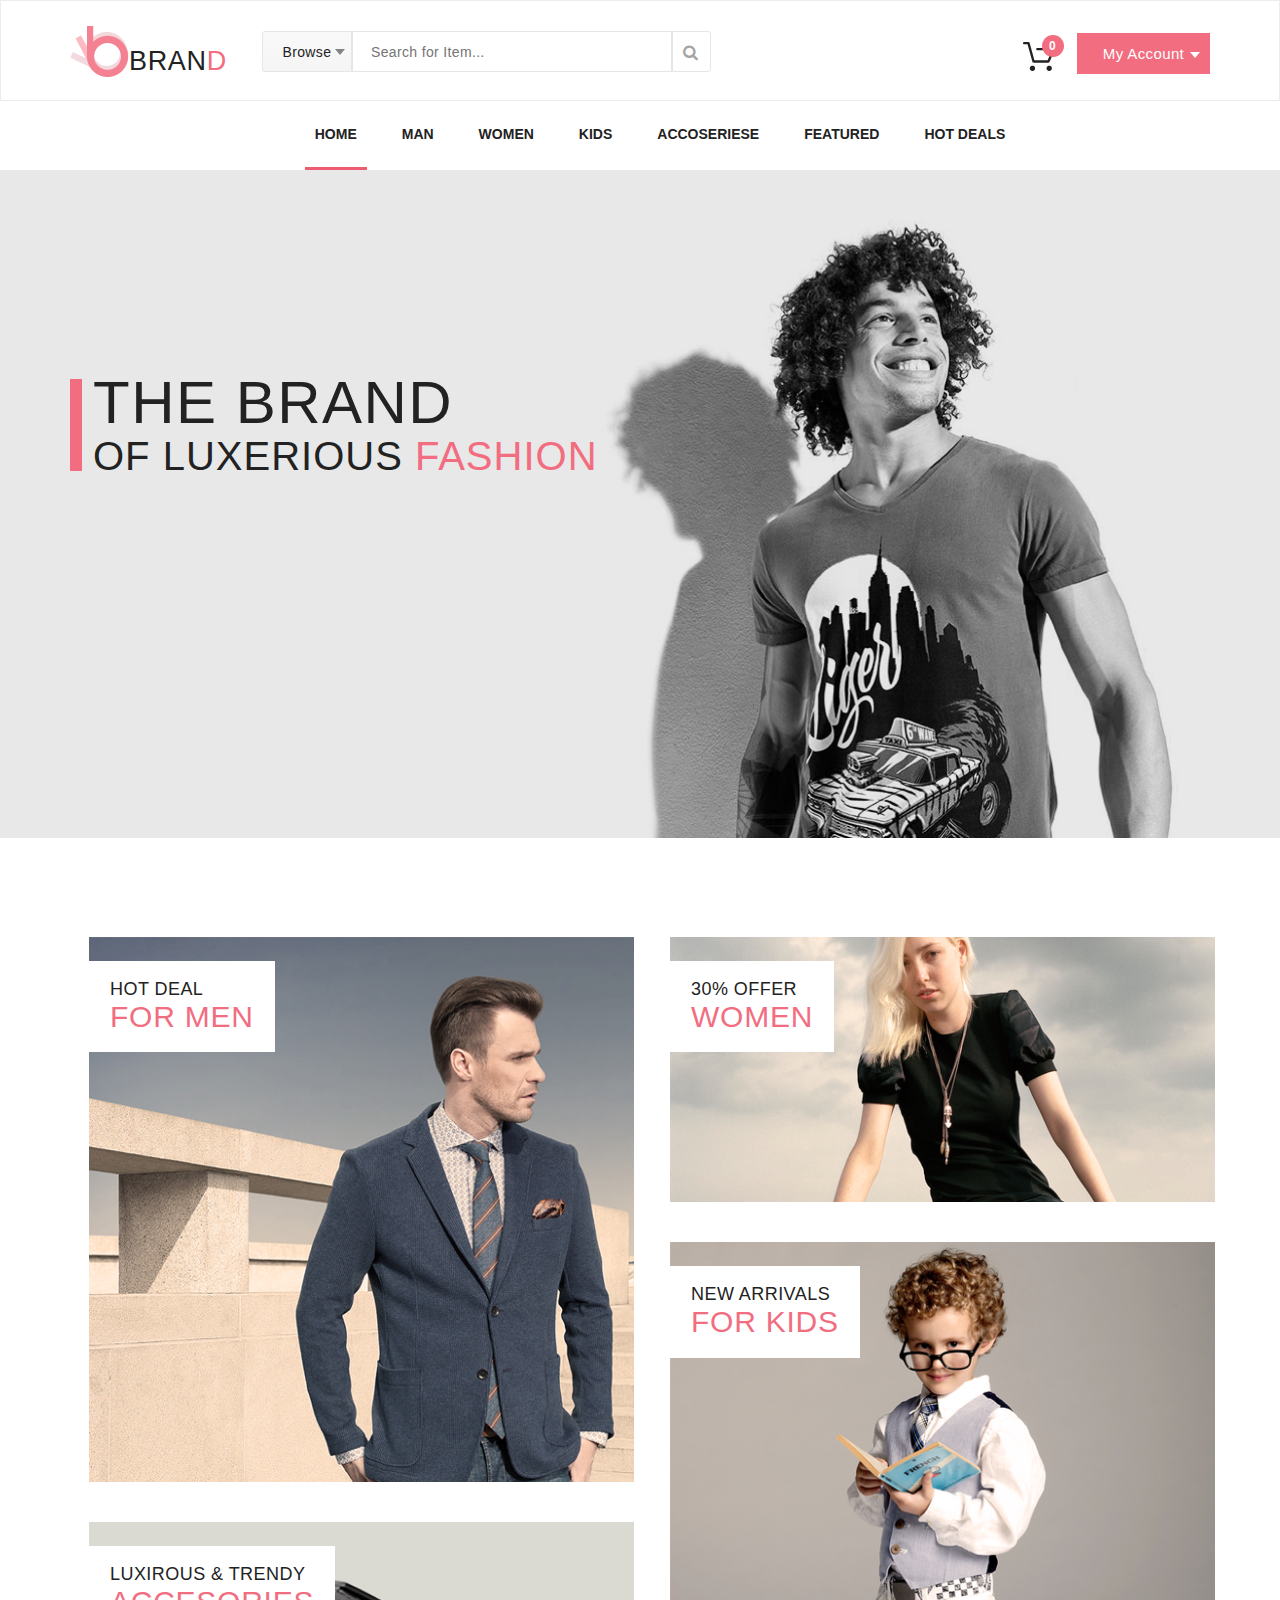
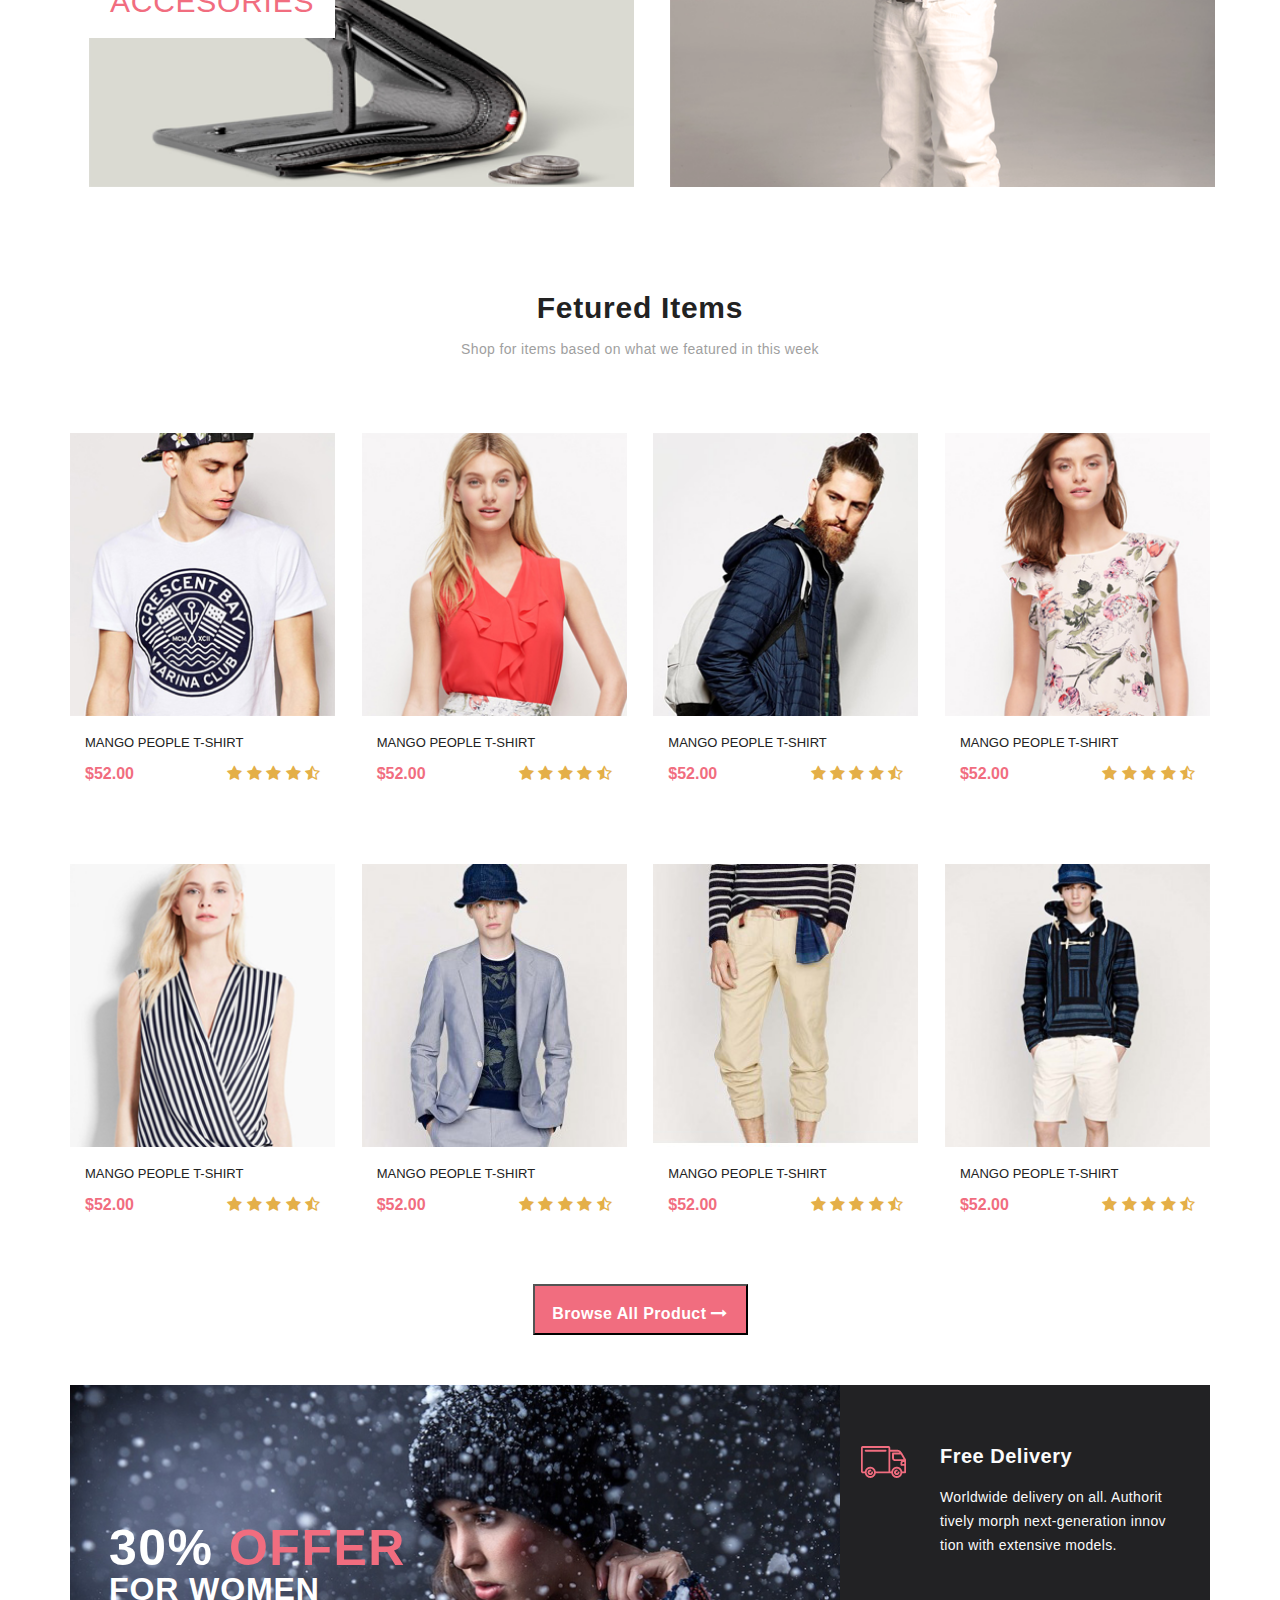
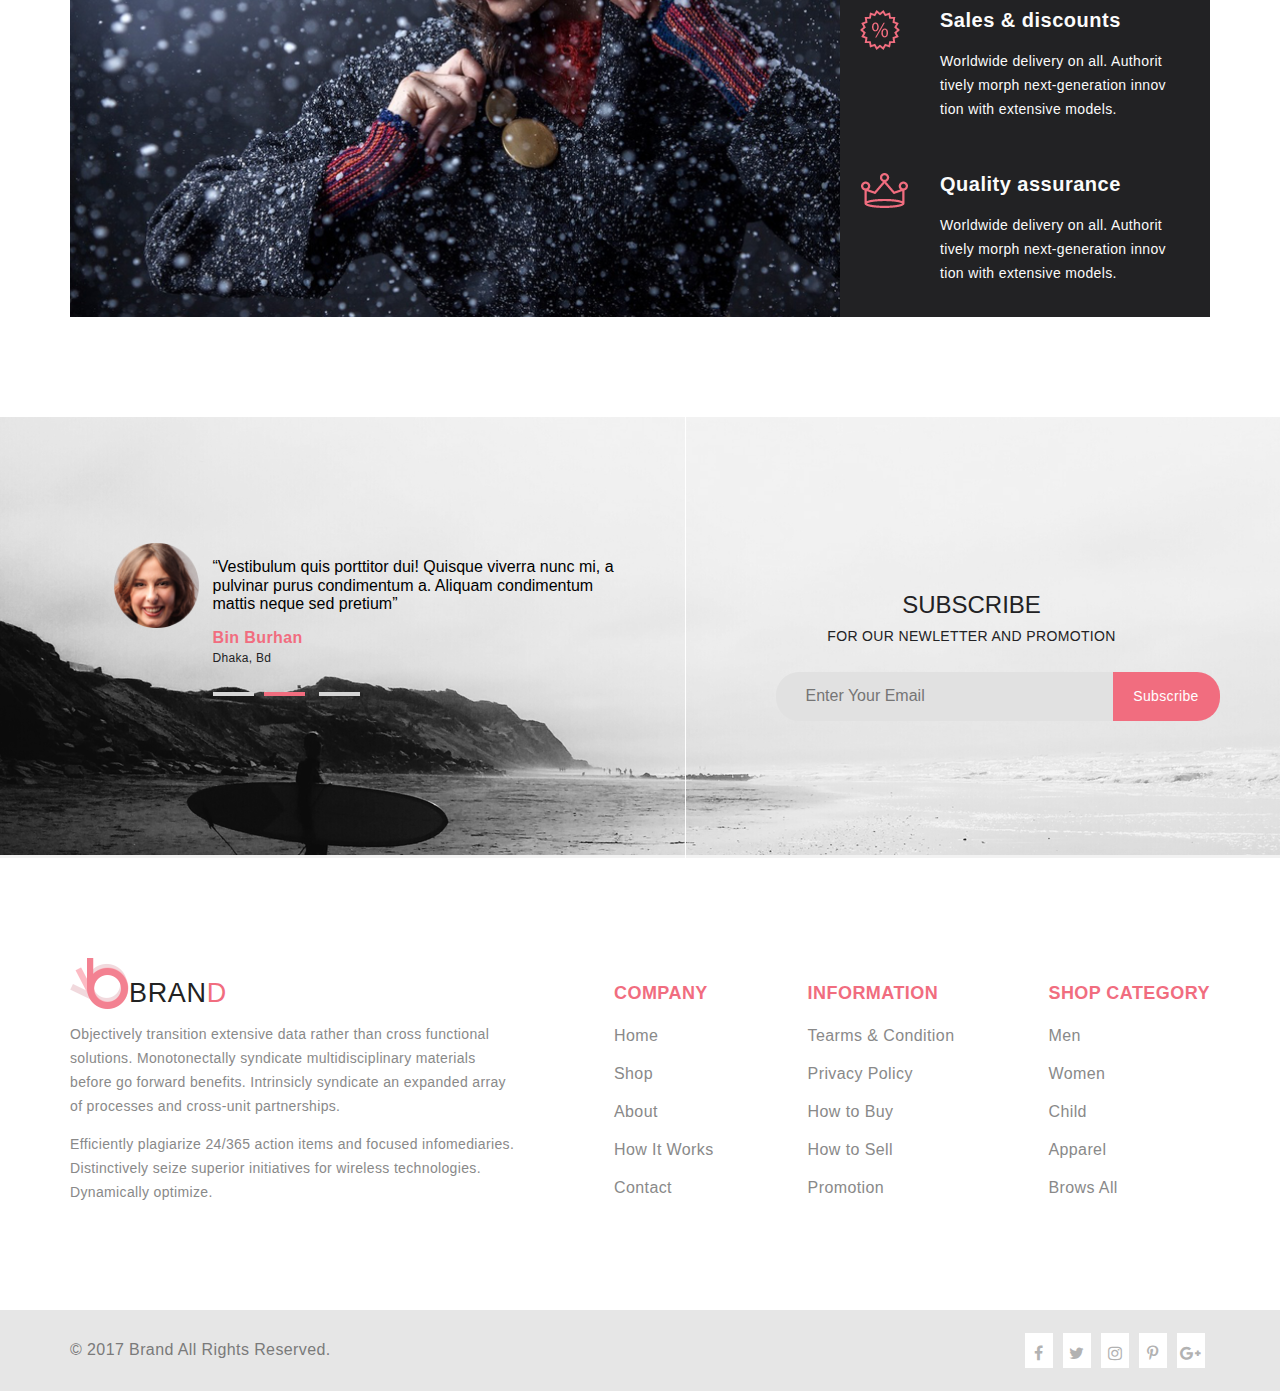
<file: index.html>
<!DOCTYPE html>
<html lang="en">

<head>
    <meta charset="UTF-8">
    <title>Document</title>
    <link rel="stylesheet" href="css/normalize.css">
    <link rel="stylesheet" href="css/style.css">
    <link rel="stylesheet" href="font-awesome/css/font-awesome.min.css">
</head>

<body>
<div class="header">
    <div class="container box-flex">
        <div class="left">
            <a class="logo" href="index.html"> <img src="img/group-2.png" alt="logo">
                <span>BRAN</span><span>D</span></a>
            <div class="search">
                <button>Browse</button>
                <div class="under_browse">
                    <h1>Women</h1>
                    <hr>
                    <ul>
                        <li><a href="#">Dresses</a></li>
                        <li><a href="#">Tops</a></li>
                        <li><a href="#">Sweaters/Knits</a></li>
                        <li><a href="#">Jackets/Coats</a></li>
                        <li><a href="#">Blazers</a></li>
                        <li><a href="#">Denim</a></li>
                        <li><a href="#">Leggings/Pants</a></li>
                        <li><a href="#">Skirts/Shorts</a></li>
                        <li><a href="#">Accessories Bags/Purses</a></li>
                        <li><a href="#">Swimwear/Underwear</a></li>
                        <li><a href="#">Nightwear</a></li>
                        <li><a href="#">Shoes</a></li>
                        <li><a href="#">Beauty</a></li>
                    </ul>
                    <h1>Men</h1>
                    <hr>
                    <ul>
                        <li><a href="#">Tees/Tank tops</a></li>
                        <li><a href="#">Shirts/Polos</a></li>
                        <li><a href="#">Sweaters</a></li>
                        <li><a href="#">Sweatshirts/Hoodies</a></li>
                        <li><a href="#">Blazers</a></li>
                        <li><a href="#">Jackets/vests </a></li>
                    </ul>
                </div>
                <input type="text" placeholder="Search for Item..."><a class="fsearch" href="#"><i class="fa fa-search"
                                                                                                   aria-hidden="true"></i></a>
            </div>
        </div>
        <div class="right">
            <a id="basket" class="basket" href="#"><img src="img/forma-1.png" alt="basket"><span>0</span></a>
            <div id="basket_data" class="under_basket">
                <p class="total">EMPTY</p>
            </div>
            <button class="my_acc">My Account</button>
        </div>
    </div>
</div>
<nav class="container">
    <ul>
        <li class="active"><a href="index.html">Home</a></li>
        <li><a href="single_page.html">Man</a></li>
        <li><a href="checkout.html">Women</a>
            <div class="mega_menu">
                <ul>
                    <li><a href="#">Women</a></li>
                    <li><a href="#">Dresses</a></li>
                    <li><a href="#">Tops</a></li>
                    <li><a href="#">Sweaters/Knits</a></li>
                    <li><a href="#">Jackets/Coats</a></li>
                    <li><a href="#">Blazers</a></li>
                    <li><a href="#">Denim</a></li>
                    <li><a href="#">Leggings/Pants</a></li>
                    <li><a href="#">Skirts/Shorts</a></li>
                    <li><a href="#">Accessories</a></li>
                </ul>
                <div class="mega-menu-inner">
                    <ul>
                        <li><a href="#">Women</a></li>
                        <li><a href="#">Dresses</a></li>
                        <li><a href="#">Tops</a></li>
                        <li><a href="#">Sweaters/Knits</a></li>
                        <li><a href="#">Jackets/Coats</a></li>
                    </ul>
                    <ul>
                        <li><a href="#">Women</a></li>
                        <li><a href="#">Dresses</a></li>
                        <li><a href="#">Tops</a></li>
                        <li><a href="#">Sweaters/Knits</a></li>
                        <li><a href="#">Jackets/Coats</a></li>
                    </ul>
                    <ul>
                        <li><a href="#">Women</a></li>
                        <li><a href="#">Dresses</a></li>
                        <li><a href="#">Tops</a></li>
                        <li><a href="#">Sweaters/Knits</a></li>
                        <li><a href="#">Jackets/Coats</a></li>
                    </ul>
                    <a href="#"><img src="img/layer-42.png" alt="woman"></a>
                </div>
            </div>
        </li>
        <li><a href="#">Kids</a></li>
        <li><a href="#">Accoseriese</a></li>
        <li><a href="#">Featured</a></li>
        <li><a href="shopping_cart.html">Hot Deals</a>
            <div class="mega_menu">
                <ul>
                    <li><a href="#">Women</a></li>
                    <li><a href="#">Dresses</a></li>
                    <li><a href="#">Tops</a></li>
                    <li><a href="#">Sweaters/Knits</a></li>
                    <li><a href="#">Jackets/Coats</a></li>
                    <li><a href="#">Blazers</a></li>
                    <li><a href="#">Denim</a></li>
                    <li><a href="#">Leggings/Pants</a></li>
                    <li><a href="#">Skirts/Shorts</a></li>
                    <li><a href="#">Accessories</a></li>
                </ul>
                <div class="mega-menu-inner">
                    <ul>
                        <li><a href="#">Women</a></li>
                        <li><a href="#">Dresses</a></li>
                        <li><a href="#">Tops</a></li>
                        <li><a href="#">Sweaters/Knits</a></li>
                        <li><a href="#">Jackets/Coats</a></li>
                    </ul>
                    <ul>
                        <li><a href="#">Women</a></li>
                        <li><a href="#">Dresses</a></li>
                        <li><a href="#">Tops</a></li>
                        <li><a href="#">Sweaters/Knits</a></li>
                        <li><a href="#">Jackets/Coats</a></li>
                    </ul>
                    <ul>
                        <li><a href="#">Women</a></li>
                        <li><a href="#">Dresses</a></li>
                        <li><a href="#">Tops</a></li>
                        <li><a href="#">Sweaters/Knits</a></li>
                        <li><a href="#">Jackets/Coats</a></li>
                    </ul>
                    <a href="#"><img src="img/layer-42.png" alt="woman"></a>
                </div>
            </div>
        </li>
    </ul>
</nav>
<main>
    <div class="picture1">
        <div class="container"><img src="img/layer-24.png" alt="layer-24" class="textonpicrel">
            <div class="textonpic"><img src="img/rectangle-16-copy.png" alt="vector"> THE BRAND
                <br><span>OF LUXERIOUS </span><span>FASHION</span></div>
        </div>
    </div>
    <div class="block1 container">
        <table cellpadding="17px">
            <tr>
                <td rowspan="2">
                    <a href="#" class="offer"><img src="img/layer-30.png" alt="">
                        <p>hOT dEAL
                            <br><span>FOR MEN</span></p>
                    </a>
                </td>
                <td>
                    <a href="#" class="offer"><img src="img/layer-32.png" alt="">
                        <p>30% offer
                            <br><span>women</span></p>
                    </a>
                </td>
            </tr>
            <tr>
                <td rowspan="2">
                    <a href="#" class="offer"><img src="img/layer-31.png" alt="">
                        <p>new arrivals
                            <br><span>FOR kids</span></p>
                    </a>
                </td>
            </tr>
            <tr>
                <td>
                    <a href="#" class="offer"><img src="img/layer-37.png" alt="">
                        <p>LUXIROUS &amp; trendy
                            <br><span>ACCESORIES</span></p>
                    </a>
                </td>
            </tr>
        </table>
    </div>
    <div class="container">
        <h1>Fetured Items</h1>
        <p>Shop for items based on what we featured in this week</p>
        <div class="fetured_items" id="goods">
            <div class="fetured_item">
                <img src="img/layer-2.png" alt="item">
                <a class="fetured_item_text" href="#1">
                    <p>Mango People T-shirt</p>
                    <span class="stars">
                            <i class="fa fa-star"></i>
                            <i class="fa fa-star"></i>
                            <i class="fa fa-star"></i>
                            <i class="fa fa-star"></i>
                            <i class="fa fa-star-half-o"></i>
                        </span> <span>&#36;52.00</span>
                </a>
                <a class="fetured_item_hover buy" href="#"
                   data-id="1">
                    <div class="flex"><img src="img/forma-1-copy.png" alt=""><span>Add to Cart</span></div>
                </a>
            </div>
            <div class="fetured_item"><img src="img/layer-3.png" alt="item">
                <a class="fetured_item_text" href="#1">
                    <p>Mango People T-shirt</p>
                    <span class="stars">
                            <i class="fa fa-star"></i>
                            <i class="fa fa-star"></i>
                            <i class="fa fa-star"></i>
                            <i class="fa fa-star"></i>
                        <i class="fa fa-star-half-o"></i>
                        </span> <span>&#36;52.00</span>
                </a>
                <a class="fetured_item_hover buy" href="#"
                   data-id="2">
                    <div class="flex"><img src="img/forma-1-copy.png" alt=""><span>Add to Cart</span></div>
                </a>
            </div>
            <div class="fetured_item"><img src="img/layer-4.png" alt="item">
                <a class="fetured_item_text" href="#1">
                    <p>Mango People T-shirt</p> <span class="stars"><i class="fa fa-star"></i>
                            <i class="fa fa-star"></i>
                            <i class="fa fa-star"></i>
                            <i class="fa fa-star"></i>
                        <i class="fa fa-star-half-o"></i></span> <span>&#36;52.00</span>
                </a>
                <a class="fetured_item_hover buy" href="#"
                   data-id="3">
                    <div class="flex"><img src="img/forma-1-copy.png" alt=""><span>Add to Cart</span></div>
                </a>
            </div>
            <div class="fetured_item"><img src="img/layer-5.png" alt="item">
                <a class="fetured_item_text" href="#1">
                    <p>Mango People T-shirt</p> <span class="stars"><i class="fa fa-star"></i>
                            <i class="fa fa-star"></i>
                            <i class="fa fa-star"></i>
                            <i class="fa fa-star"></i>
                        <i class="fa fa-star-half-o"></i></span> <span>&#36;52.00</span>
                </a>
                <a class="fetured_item_hover buy" href="#"
                   data-id="4">
                    <div class="flex"><img src="img/forma-1-copy.png" alt=""><span>Add to Cart</span></div>
                </a>
            </div>
            <div class="fetured_item">
                <a href="#"></a> <img src="img/layer-6.png" alt="item">
                <a class="fetured_item_text" href="#1">
                    <p>Mango People T-shirt</p> <span class="stars"><i class="fa fa-star"></i>
                            <i class="fa fa-star"></i>
                            <i class="fa fa-star"></i>
                            <i class="fa fa-star"></i>
                        <i class="fa fa-star-half-o"></i></span> <span>&#36;52.00</span>
                </a>
                <a class="fetured_item_hover buy" href="#"
                   data-id="5">
                    <div class="flex"><img src="img/forma-1-copy.png" alt=""><span>Add to Cart</span></div>
                </a>
            </div>
            <div class="fetured_item"><img src="img/layer-7.png" alt="item">
                <a class="fetured_item_text" href="#1">
                    <p>Mango People T-shirt</p> <span class="stars"><i class="fa fa-star"></i>
                            <i class="fa fa-star"></i>
                            <i class="fa fa-star"></i>
                            <i class="fa fa-star"></i>
                        <i class="fa fa-star-half-o"></i></span> <span>&#36;52.00</span>
                </a>
                <a class="fetured_item_hover buy" href="#"
                   data-id="6">
                    <div class="flex"><img src="img/forma-1-copy.png" alt=""><span>Add to Cart</span></div>
                </a>
            </div>
            <div class="fetured_item"><img src="img/layer-8.png" alt="item">
                <a class="fetured_item_text" href="#1">
                    <p>Mango People T-shirt</p>
                    <span class="stars">
                            <i class="fa fa-star"></i>
                            <i class="fa fa-star"></i>
                            <i class="fa fa-star"></i>
                            <i class="fa fa-star"></i>
                        <i class="fa fa-star-half-o"></i>
                        </span>
                    <span>&#36;52.00</span>
                </a>
                <a class="fetured_item_hover buy" href="#"
                   data-id="7">
                    <div class="flex"><img src="img/forma-1-copy.png" alt=""><span>Add to Cart</span></div>
                </a>
            </div>
            <div class="fetured_item"><img src="img/layer-9.png" alt="item">
                <a class="fetured_item_text" href="#1">
                    <p>Mango People T-shirt</p>
                    <span class="stars">
                            <i class="fa fa-star"></i>
                            <i class="fa fa-star"></i>
                            <i class="fa fa-star"></i>
                            <i class="fa fa-star"></i>
                        <i class="fa fa-star-half-o"></i>
                        </span> <span>&#36;52.00</span>
                </a>
                <a class="fetured_item_hover buy" href="#"
                   data-id="8">
                    <div class="flex"><img src="img/forma-1-copy.png" alt=""><span>Add to Cart</span></div>
                </a>
            </div>
        </div>
        <button class="products">Browse All Product<i class="fa fa-long-arrow-right" aria-hidden="true"></i></button>
        <div class="block_offer"><img src="img/layer-38.png" alt="">
            <p>30% <span>OFFER</span>
                <br><span>FOR WOMEN</span></p>
            <div class="features">
                <div class="feature_box"><img src="img/bf_forma-1.png" alt="">
                    <h2>Free Delivery</h2>
                    <p>Worldwide delivery on all. Authorit tively morph next-generation innov tion with extensive
                        models.</p>
                </div>
                <div class="feature_box"><img src="img/bf_forma-2.png" alt="">
                    <h2>Sales &amp; discounts</h2>
                    <p>Worldwide delivery on all. Authorit tively morph next-generation innov tion with extensive
                        models.</p>
                </div>
                <div class="feature_box"><img src="img/bf_forma-3.png" alt="">
                    <h2>Quality assurance</h2>
                    <p>Worldwide delivery on all. Authorit tively morph next-generation innov tion with extensive
                        models.</p>
                </div>
            </div>
        </div>
    </div>
</main>
<footer>
    <div class="picture_bottom">
        <div class="container">
            <div class="left_bot"><img src="img/layer-40.png" alt="layer-40">
                <p>“Vestibulum quis porttitor dui! Quisque viverra nunc mi, a pulvinar purus condimentum a. Aliquam
                    condimentum mattis neque sed pretium”</p>
                <p>Bin Burhan
                    <br><span>Dhaka, Bd</span></p> <span class="grey"> </span><span class="pink"> </span> <span
                        class="grey"> </span></div>
            <div class="right_bot">
                <p>Subscribe
                    <br> <span>FOR OUR NEWLETTER AND PROMOTION</span></p>
                <div class="subscribe">
                    <input type="email" placeholder="Enter Your Email">
                    <button>Subscribe</button>
                </div>
            </div>
        </div>
    </div>
    <div class="container">
        <div class="text_block">
            <a class="logo" href="#"> <img src="img/group-2.png" alt="logo"> <span>BRAN</span><span>D</span></a>
            <p>Objectively transition extensive data rather than cross functional solutions. Monotonectally syndicate
                multidisciplinary materials before go forward benefits. Intrinsicly syndicate an expanded array of
                processes and cross-unit partnerships. </p>
            <p>Efficiently plagiarize 24/365 action items and focused infomediaries. Distinctively seize superior
                initiatives for wireless technologies. Dynamically optimize.</p>
        </div>
        <ul>
            <li><a href="#">COMPANY</a></li>
            <li><a href="#">Home</a></li>
            <li><a href="#">Shop</a></li>
            <li><a href="#">About</a></li>
            <li><a href="#">How It Works</a></li>
            <li><a href="#">Contact</a></li>
        </ul>
        <ul>
            <li><a href="#">INFORMATION</a></li>
            <li><a href="#">Tearms &amp; Condition</a></li>
            <li><a href="#">Privacy Policy</a></li>
            <li><a href="#">How to Buy</a></li>
            <li><a href="#">How to Sell</a></li>
            <li><a href="#">Promotion</a></li>
        </ul>
        <ul>
            <li><a href="#">SHOP CATEGORY</a></li>
            <li><a href="#">Men</a></li>
            <li><a href="#">Women</a></li>
            <li><a href="#">Child</a></li>
            <li><a href="#">Apparel</a></li>
            <li><a href="#">Brows All</a></li>
        </ul>
    </div>
    <div class="brand">
        <div class="container">
            <p>© 2017 Brand All Rights Reserved.</p> <span class="social">
                <a href="#"><i class="fa fa-facebook" aria-hidden="true"></i></a>
                <a href="#"><i class="fa fa-twitter" aria-hidden="true"></i></a>
                <a href="#"><i class="fa fa-instagram" aria-hidden="true"></i></a>
                <a href="#"><i class="fa fa-pinterest-p" aria-hidden="true"></i></a>
                <a href="#"><i class="fa fa-google-plus" aria-hidden="true"></i></a></span></div>
    </div>
</footer>
<script src="js/jquery.min.js"></script>
<script src="js/Container.js"></script>
<script src="js/Good.js"></script>
<script src="js/Basket.js"></script>
<script>
    $(document).ready(function () {

        $('#basket_data').mouseleave(function () {
            $('#basket_data').fadeOut();
        });
        $('#basket').mouseenter(function () {
            $('#basket_data').css("display", "block");
        });
        $(document).mouseup(function (e) {
            var container = $("#basket_data");
            if (container.has(e.target).length === 0){
                container.hide();
            }
        });

        var basket = new Basket('basket');
        basket.render($('#basket'));

        $('.buy').on('click', function (e) {
            var id = parseInt($(this).attr('data-id'));
            basket.add(id);
            e.preventDefault();
        });

        $('#basket_data').on('click', '.cancel', function () {
            basket.delete(parseInt(this.parentElement.dataset.id));
        });
    });
</script>
</body>

</html>
</file>
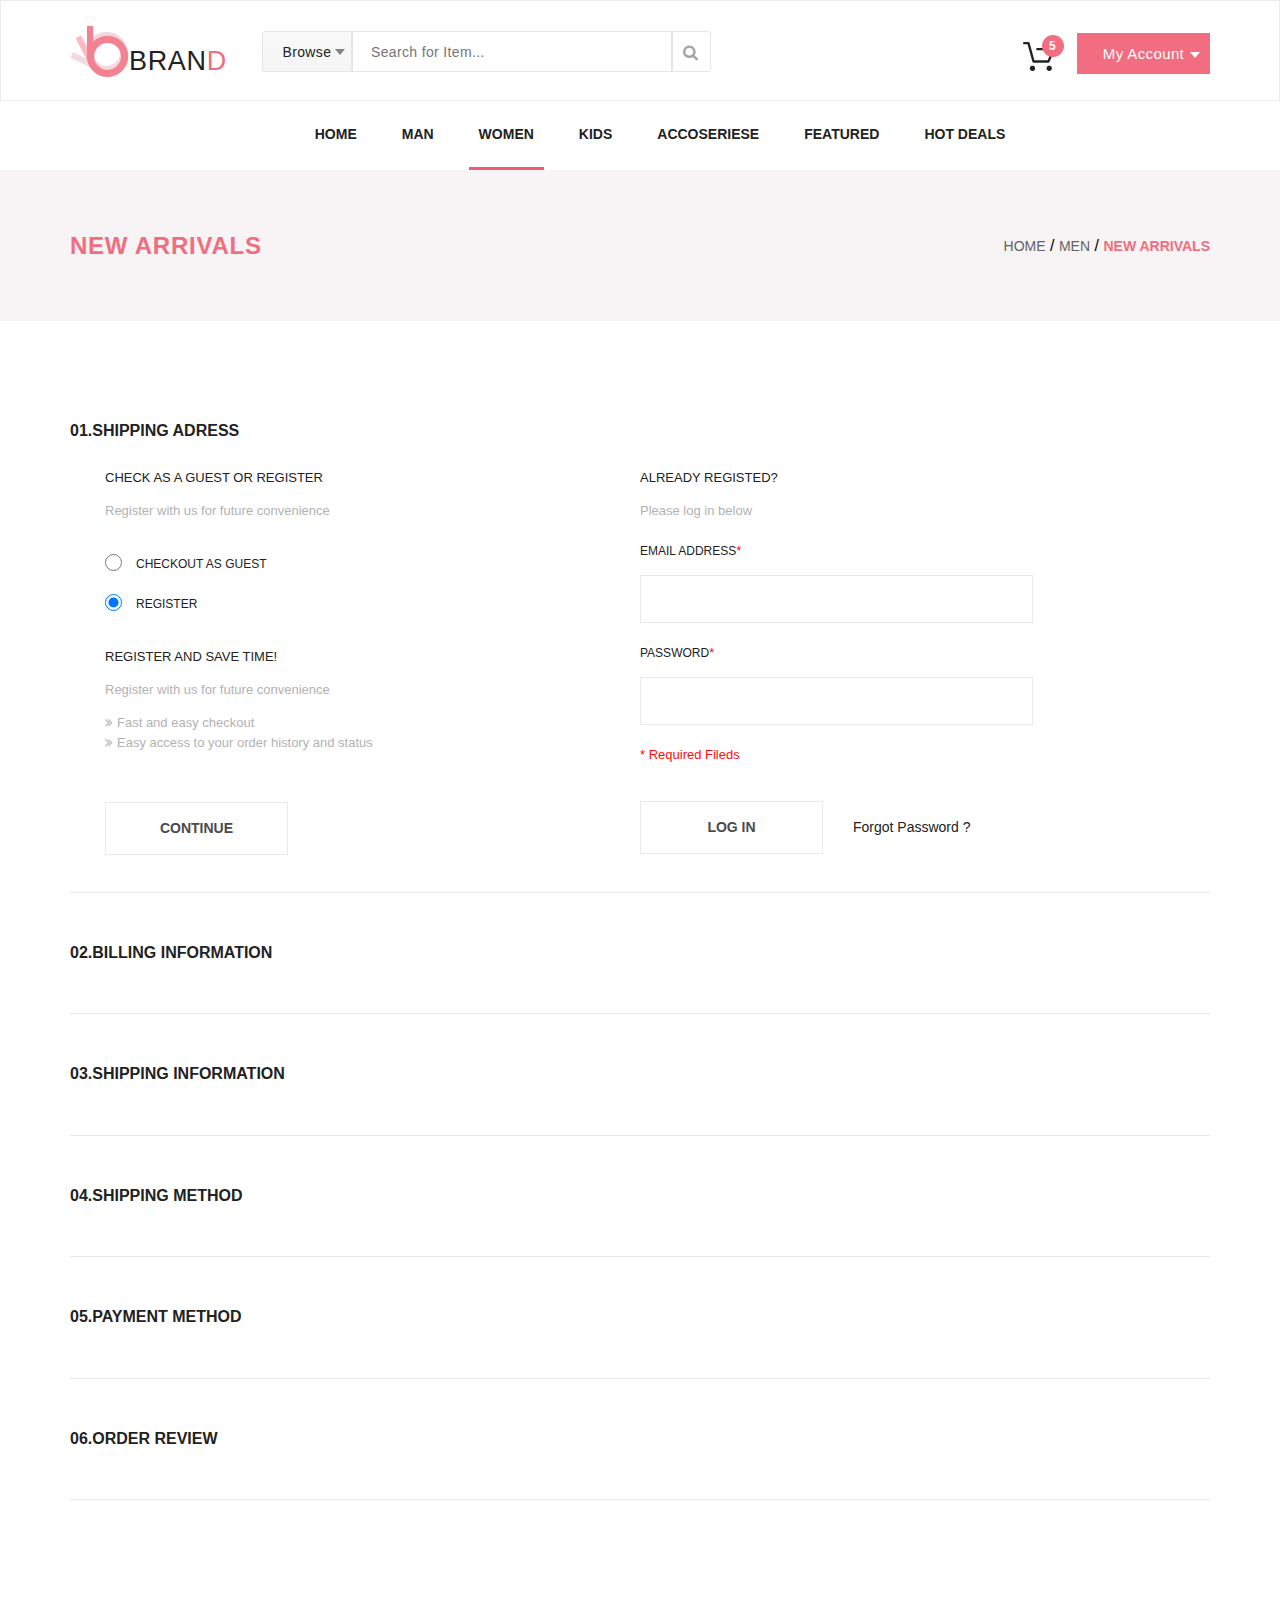
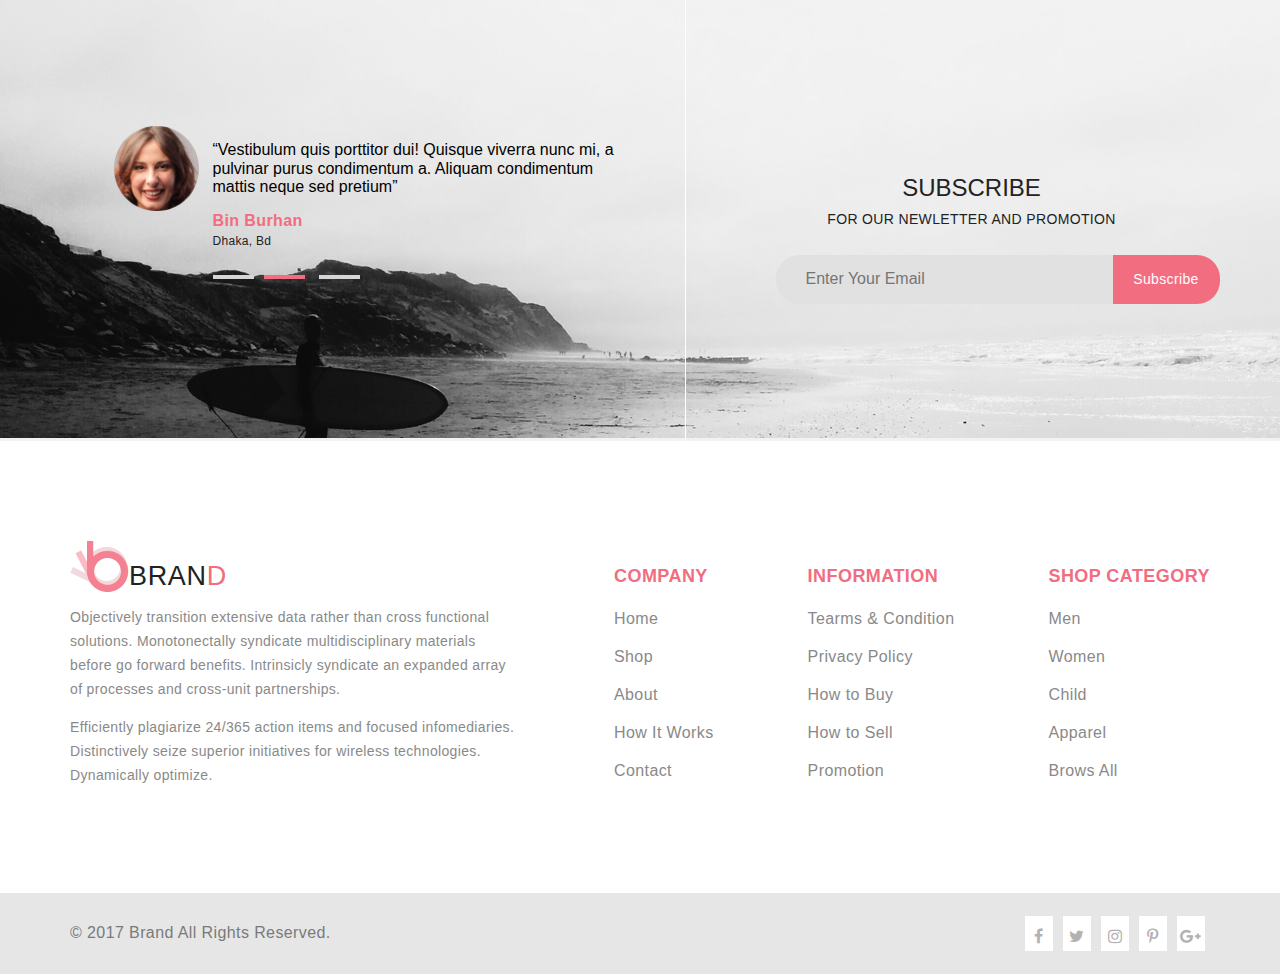
<file: checkout.html>
<!DOCTYPE html>
<html lang="en">

<head>
    <meta charset="UTF-8">
    <title>Document</title>
    <link rel="stylesheet" href="css/normalize.css">
    <link rel="stylesheet" href="css/style.css">
    <link rel="stylesheet" href="font-awesome/css/font-awesome.min.css"> </head>

<body>
    <div class="header">
        <div class="container box-flex">
            <div class="left">
                <a class="logo" href="index.html"> <img src="img/group-2.png" alt="logo"> <span>BRAN</span><span>D</span></a>
                <div class="search">
                    <button>Browse</button>
                    <div class="under_browse">
                        <h1>Women</h1>
                        <hr>
                        <ul>
                            <li><a href="#">Dresses</a></li>
                            <li><a href="#">Tops</a></li>
                            <li><a href="#">Sweaters/Knits</a></li>
                            <li><a href="#">Jackets/Coats</a></li>
                            <li><a href="#">Blazers</a></li>
                            <li><a href="#">Denim</a></li>
                            <li><a href="#">Leggings/Pants</a></li>
                            <li><a href="#">Skirts/Shorts</a></li>
                            <li><a href="#">Accessories Bags/Purses</a></li>
                            <li><a href="#">Swimwear/Underwear</a></li>
                            <li><a href="#">Nightwear</a></li>
                            <li><a href="#">Shoes</a></li>
                            <li><a href="#">Beauty</a></li>
                        </ul>
                        <h1>Men</h1>
                        <hr>
                        <ul>
                            <li><a href="#">Tees/Tank tops</a></li>
                            <li><a href="#">Shirts/Polos</a></li>
                            <li><a href="#">Sweaters</a></li>
                            <li><a href="#">Sweatshirts/Hoodies</a></li>
                            <li><a href="#">Blazers</a></li>
                            <li><a href="#">Jackets/vests </a></li>
                        </ul>
                    </div>
                    <input type="text" placeholder="Search for Item..."><a class="fsearch" href="#"><i class="fa fa-search" aria-hidden="true"></i></a></div>
            </div>
            <div class="right">
                <a class="basket" href="#"><img src="img/forma-1.png" alt="basket"><span>5</span></a>
                <div class="under_basket">
                    <ul>
                        <li>
                            <a href="#"><img src="img/layer-43.png" alt="layer-43"></a> <a class="title" href="#"><h2>Rebox Zane</h2></a> <span><i class="fa fa-star"></i>
                            <i class="fa fa-star"></i>
                            <i class="fa fa-star"></i>
                            <i class="fa fa-star"></i>
                            <i class="fa fa-star-half-o"></i></span>
                            <a class="cancel" href="#"> <i class="fa fa-times-circle-o" aria-hidden="true"></i> </a>
                            <p>1 x &#36;250</p>
                        </li>
                        <li>
                            <a href="#"><img src="img/layer-44.png" alt="layer-43"></a> <a class="title" href="#"><h2>Rebox Zane</h2></a><span><i class="fa fa-star"></i>
                            <i class="fa fa-star"></i>
                            <i class="fa fa-star"></i>
                            <i class="fa fa-star"></i>
                            <i class="fa fa-star-half-o"></i></span>
                            <a class="cancel" href="#"> <i class="fa fa-times-circle-o" aria-hidden="true"></i> </a>
                            <p>1 x &#36;250</p>
                        </li>
                    </ul>
                    <p class="total">TOTAL <span>&#36;500.00</span></p>
                    <button>Checkout</button>
                    <button>Go to cart</button>
                </div>
                <button class="my_acc">My Account</button>
            </div>
        </div>
    </div>
    <nav class="container">
        <ul>
            <li><a href="index.html">Home</a></li>
            <li><a href="single_page.html">Man</a></li>
            <li class="active"><a href="checkout.html">Women</a>
                <div class="mega_menu">
                    <ul>
                        <li><a href="#">Women</a></li>
                        <li><a href="#">Dresses</a></li>
                        <li><a href="#">Tops</a></li>
                        <li><a href="#">Sweaters/Knits</a></li>
                        <li><a href="#">Jackets/Coats</a></li>
                        <li><a href="#">Blazers</a></li>
                        <li><a href="#">Denim</a></li>
                        <li><a href="#">Leggings/Pants</a></li>
                        <li><a href="#">Skirts/Shorts</a></li>
                        <li><a href="#">Accessories</a></li>
                    </ul>
                    <div class="mega-menu-inner">
                        <ul>
                            <li><a href="#">Women</a></li>
                            <li><a href="#">Dresses</a></li>
                            <li><a href="#">Tops</a></li>
                            <li><a href="#">Sweaters/Knits</a></li>
                            <li><a href="#">Jackets/Coats</a></li>
                        </ul>
                        <ul>
                            <li><a href="#">Women</a></li>
                            <li><a href="#">Dresses</a></li>
                            <li><a href="#">Tops</a></li>
                            <li><a href="#">Sweaters/Knits</a></li>
                            <li><a href="#">Jackets/Coats</a></li>
                        </ul>
                        <ul>
                            <li><a href="#">Women</a></li>
                            <li><a href="#">Dresses</a></li>
                            <li><a href="#">Tops</a></li>
                            <li><a href="#">Sweaters/Knits</a></li>
                            <li><a href="#">Jackets/Coats</a></li>
                        </ul>
                        <a href="#"><img src="img/layer-42.png" alt="woman"></a>
                    </div>
                </div>
            </li>
            <li><a href="#">Kids</a></li>
            <li><a href="#">Accoseriese</a></li>
            <li><a href="#">Featured</a></li>
            <li><a href="shopping_cart.html">Hot Deals</a>
                <div class="mega_menu">
                    <ul>
                        <li><a href="#">Women</a></li>
                        <li><a href="#">Dresses</a></li>
                        <li><a href="#">Tops</a></li>
                        <li><a href="#">Sweaters/Knits</a></li>
                        <li><a href="#">Jackets/Coats</a></li>
                        <li><a href="#">Blazers</a></li>
                        <li><a href="#">Denim</a></li>
                        <li><a href="#">Leggings/Pants</a></li>
                        <li><a href="#">Skirts/Shorts</a></li>
                        <li><a href="#">Accessories</a></li>
                    </ul>
                    <div class="mega-menu-inner">
                        <ul>
                            <li><a href="#">Women</a></li>
                            <li><a href="#">Dresses</a></li>
                            <li><a href="#">Tops</a></li>
                            <li><a href="#">Sweaters/Knits</a></li>
                            <li><a href="#">Jackets/Coats</a></li>
                        </ul>
                        <ul>
                            <li><a href="#">Women</a></li>
                            <li><a href="#">Dresses</a></li>
                            <li><a href="#">Tops</a></li>
                            <li><a href="#">Sweaters/Knits</a></li>
                            <li><a href="#">Jackets/Coats</a></li>
                        </ul>
                        <ul>
                            <li><a href="#">Women</a></li>
                            <li><a href="#">Dresses</a></li>
                            <li><a href="#">Tops</a></li>
                            <li><a href="#">Sweaters/Knits</a></li>
                            <li><a href="#">Jackets/Coats</a></li>
                        </ul>
                        <a href="#"><img src="img/layer-42.png" alt="woman"></a>
                    </div>
                </div>
            </li>
        </ul>
    </nav>
    <main>
        <div class="breadcrumps">
            <div class="container">
                <h1>New Arrivals</h1>
                <div> <a href="#" class="section">Home</a> <span class="divider">/</span> <a href="#" class="section"> Men</a> <span class="divider">/</span>
                    <div class="active section">New Arrivals</div>
                </div>
            </div>
        </div>
        <div class="container">
            <div class="order">
                <div class="form_body active">                  
                    <h2>01.Shipping Adress</h2>
                   <div class="form_block">
                        <form action="#">
                                <h3>Check as a guest or register</h3>
                                <p>Register with us for future convenience</p>
                                <div class="checkout">
                                   <label for="guest">
                                    <input name="shipping" id="guest" type="radio">checkout as guest</label>
                                <label for="register">
                                    <input name="shipping" id="register" type="radio" checked>register</label>
                                    </div>
                                <h3>register and save time!</h3>
                                <p>Register with us for future convenience</p>
                                       <ul>
                                        <li>Fast and easy checkout</li>
                                        <li>Easy access to your order history and status</li>
                                    </ul>
                                <button>Continue</button>
                        </form>
                        <form action="#">
                            <h3>Already registed?</h3>
                            <p>Please log in below</p>
                            <label for="email">EMAIL ADDRESS<span>*</span>
                            <input type="email" id="email"></label>
                            <label for="password">PASSWORD<span>*</span>
                            <input type="text" id="password"></label>
                            <p><span>* Required Fileds</span></p>
                            <button>Log in</button><a class="forgot" href="#">Forgot Password ?</a>
                        </form>
                   </div>
                </div>
                <div class="form_body">
                    <h2>02.BILLING INFORMATION</h2>
                    <form action="#"></form>
                </div>
                <div class="form_body">
                    <h2>03.SHIPPING INFORMATION</h2>
                    <form action="#"> </form>
                </div>
                <div class="form_body">
                    <h2>04.SHIPPING METHOD</h2>
                    <form action="#"> </form>
                </div>
                <div class="form_body">
                    <h2>05.PAYMENT METHOD</h2>
                    <form action="#"> </form>
                </div>
                <div class="form_body">
                    <h2>06.ORDER REVIEW</h2>
                    <form action="#"> </form>
                </div>
            </div>
        </div>
    </main>
    <footer>
        <div class="picture_bottom">
            <div class="container">
                <div class="left_bot"><img src="img/layer-40.png" alt="layer-40">
                    <p>“Vestibulum quis porttitor dui! Quisque viverra nunc mi, a pulvinar purus condimentum a. Aliquam condimentum mattis neque sed pretium”</p>
                    <p>Bin Burhan
                        <br><span>Dhaka, Bd</span></p> <span class="grey"> </span><span class="pink"> </span> <span class="grey"> </span> </div>
                <div class="right_bot">
                    <p>Subscribe
                        <br> <span>FOR OUR NEWLETTER AND PROMOTION</span></p>
                    <div class="subscribe">
                        <input type="email" placeholder="Enter Your Email">
                        <button>Subscribe</button>
                    </div>
                </div>
            </div>
        </div>
        <div class="container">
            <div class="text_block">
                <a class="logo" href="#"> <img src="img/group-2.png" alt="logo"> <span>BRAN</span><span>D</span></a>
                <p>Objectively transition extensive data rather than cross functional solutions. Monotonectally syndicate multidisciplinary materials before go forward benefits. Intrinsicly syndicate an expanded array of processes and cross-unit partnerships. </p>
                <p>Efficiently plagiarize 24/365 action items and focused infomediaries. Distinctively seize superior initiatives for wireless technologies. Dynamically optimize.</p>
            </div>
            <ul>
                <li><a href="#">COMPANY</a></li>
                <li><a href="#">Home</a></li>
                <li><a href="#">Shop</a></li>
                <li><a href="#">About</a></li>
                <li><a href="#">How It Works</a></li>
                <li><a href="#">Contact</a></li>
            </ul>
            <ul>
                <li><a href="#">INFORMATION</a></li>
                <li><a href="#">Tearms &amp; Condition</a></li>
                <li><a href="#">Privacy Policy</a></li>
                <li><a href="#">How to Buy</a></li>
                <li><a href="#">How to Sell</a></li>
                <li><a href="#">Promotion</a></li>
            </ul>
            <ul>
                <li><a href="#">SHOP CATEGORY</a></li>
                <li><a href="#">Men</a></li>
                <li><a href="#">Women</a></li>
                <li><a href="#">Child</a></li>
                <li><a href="#">Apparel</a></li>
                <li><a href="#">Brows All</a></li>
            </ul>
        </div>
        <div class="brand">
            <div class="container">
                <p>© 2017 Brand All Rights Reserved.</p> <span class="social">
                <a href="#"><i class="fa fa-facebook" aria-hidden="true"></i></a>
                <a href="#"><i class="fa fa-twitter" aria-hidden="true"></i></a>
                <a href="#"><i class="fa fa-instagram" aria-hidden="true"></i></a>
                <a href="#"><i class="fa fa-pinterest-p" aria-hidden="true"></i></a>
                <a href="#"><i class="fa fa-google-plus" aria-hidden="true"></i></a></span> </div>
        </div>
    </footer>
</body>

</html>
</file>
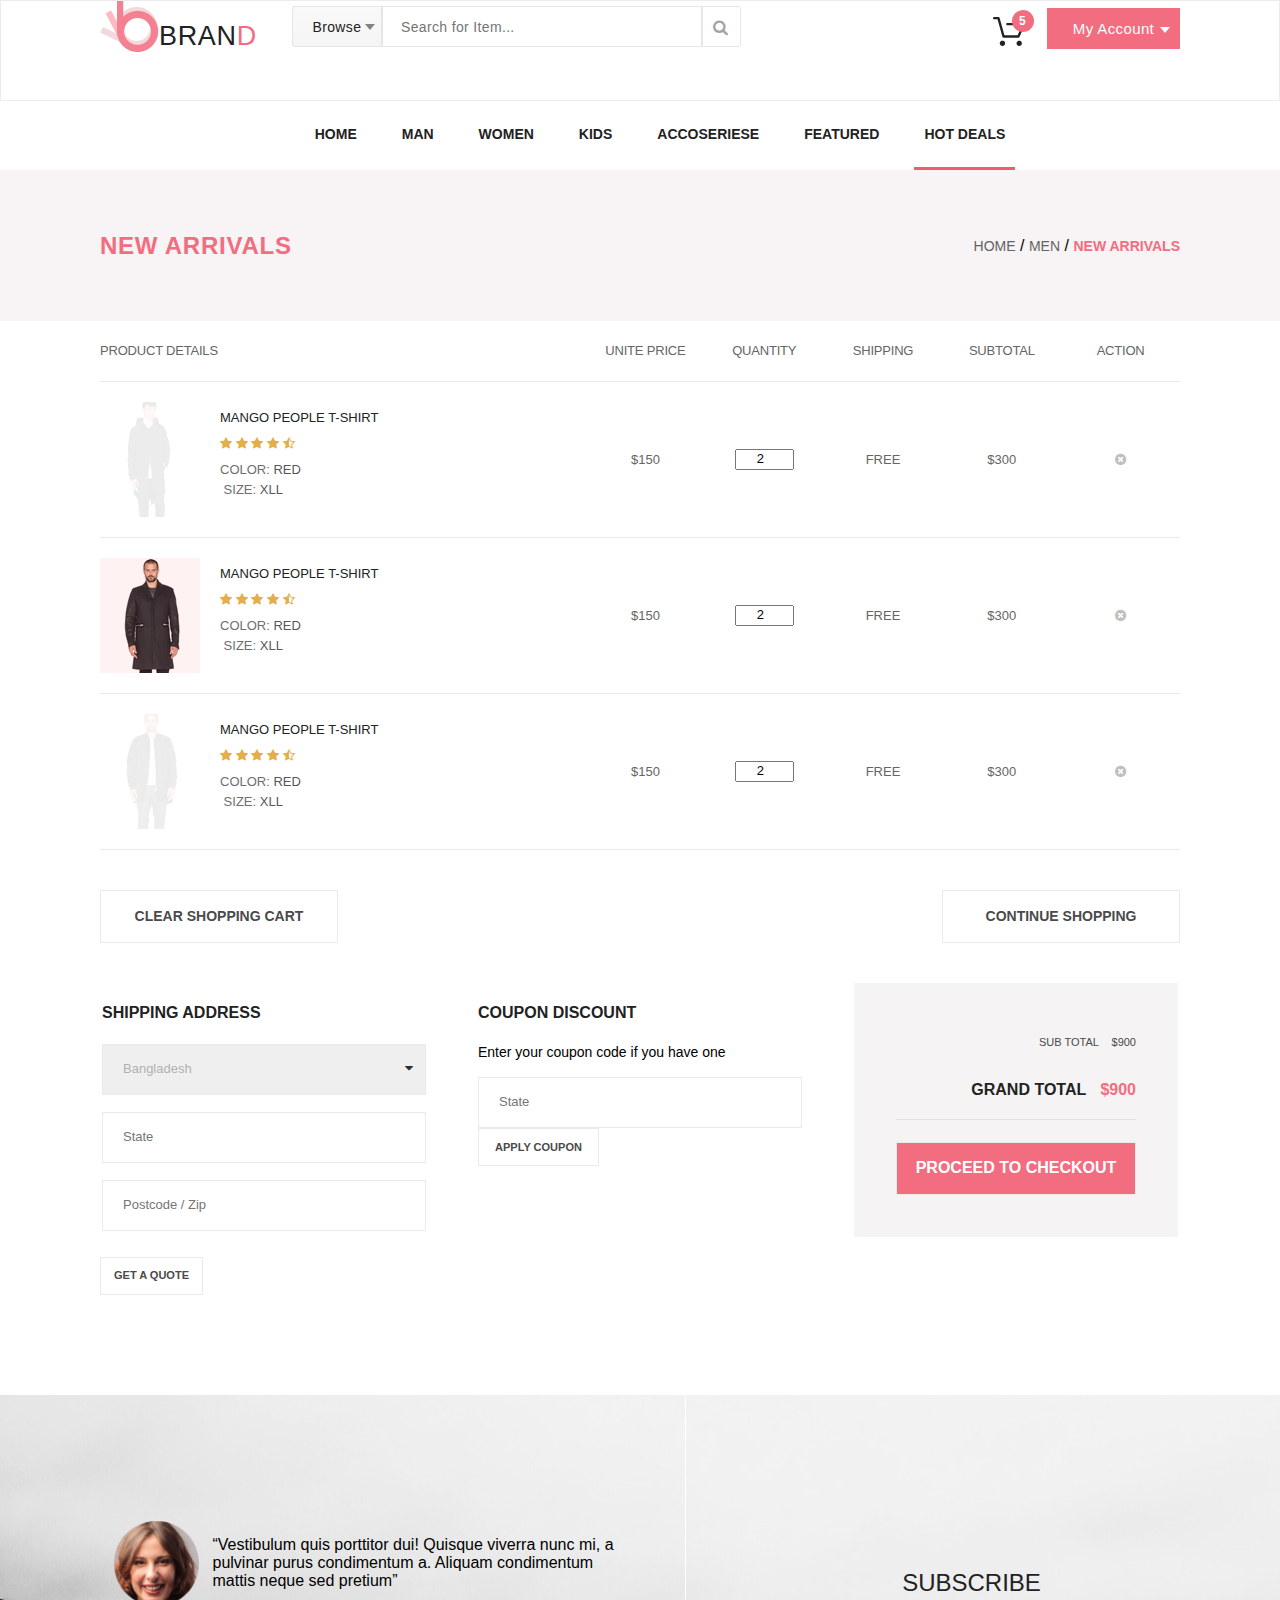
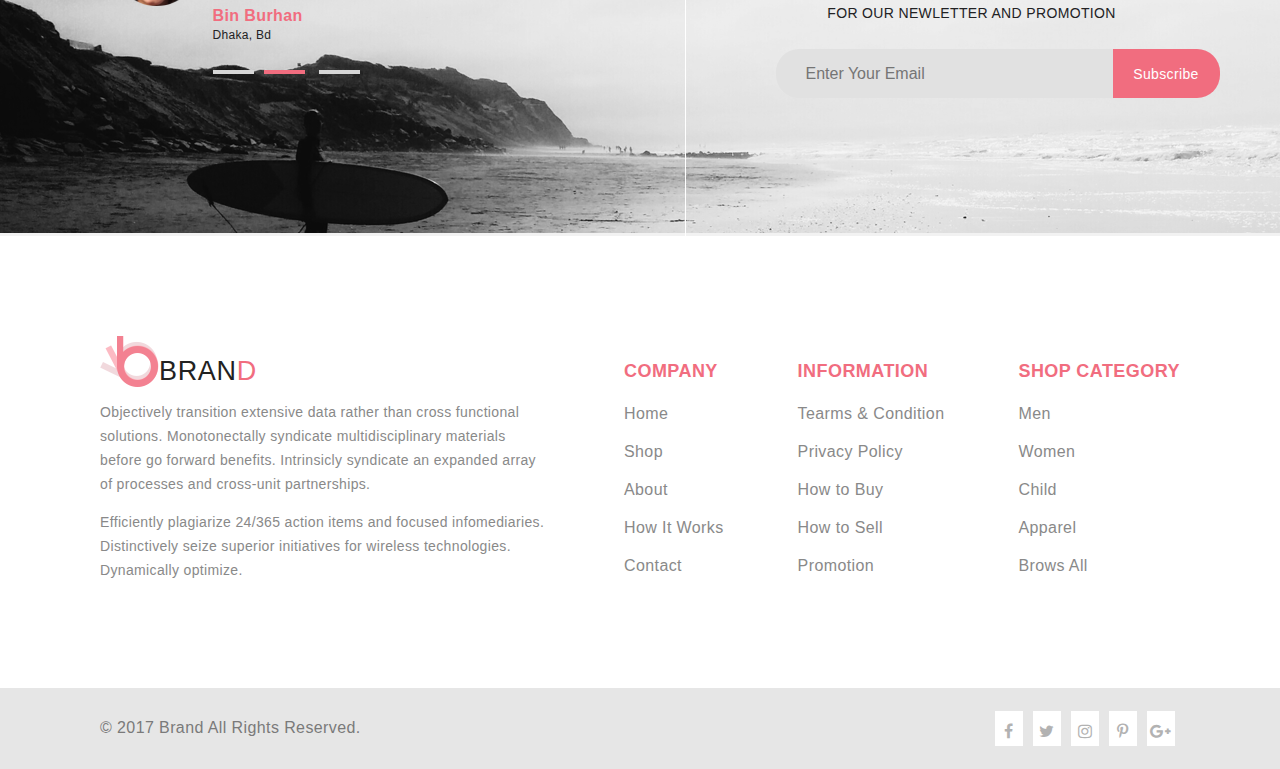
<file: Shopping_Cart.html>
<!DOCTYPE html>
<html lang="en">

<head>
    <meta charset="UTF-8">
    <title>Document</title>
    <link rel="stylesheet" href="css/normalize.css">
    <link rel="stylesheet" href="css/style.css">
    <link rel="stylesheet" href="css/style2.css">
    <link rel="stylesheet" href="font-awesome/css/font-awesome.min.css"> </head>

<body>
<div class="header">
    <div class="container box-flex">
        <div class="left">
            <a class="logo" href="index.html"> <img src="img/group-2.png" alt="logo"> <span>BRAN</span><span>D</span></a>
            <div class="search">
                <button>Browse</button>
                <div class="under_browse">
                    <h1>Women</h1>
                    <hr>
                    <ul>
                        <li><a href="#">Dresses</a></li>
                        <li><a href="#">Tops</a></li>
                        <li><a href="#">Sweaters/Knits</a></li>
                        <li><a href="#">Jackets/Coats</a></li>
                        <li><a href="#">Blazers</a></li>
                        <li><a href="#">Denim</a></li>
                        <li><a href="#">Leggings/Pants</a></li>
                        <li><a href="#">Skirts/Shorts</a></li>
                        <li><a href="#">Accessories Bags/Purses</a></li>
                        <li><a href="#">Swimwear/Underwear</a></li>
                        <li><a href="#">Nightwear</a></li>
                        <li><a href="#">Shoes</a></li>
                        <li><a href="#">Beauty</a></li>
                    </ul>
                    <h1>Men</h1>
                    <hr>
                    <ul>
                        <li><a href="#">Tees/Tank tops</a></li>
                        <li><a href="#">Shirts/Polos</a></li>
                        <li><a href="#">Sweaters</a></li>
                        <li><a href="#">Sweatshirts/Hoodies</a></li>
                        <li><a href="#">Blazers</a></li>
                        <li><a href="#">Jackets/vests </a></li>
                    </ul>
                </div>
                <input type="text" placeholder="Search for Item..."><a class="fsearch" href="#"><i class="fa fa-search" aria-hidden="true"></i></a></div>
        </div>
        <div class="right">
            <a class="basket" href="#"><img src="img/forma-1.png" alt="basket"><span>5</span></a>
            <div class="under_basket">
                <ul>
                    <li>
                        <a href="#"><img src="img/layer-43.png" alt="layer-43"></a> <a class="title" href="#"><h2>Rebox Zane</h2></a> <span><i class="fa fa-star"></i>
                            <i class="fa fa-star"></i>
                            <i class="fa fa-star"></i>
                            <i class="fa fa-star"></i>
                            <i class="fa fa-star-half-o"></i></span>
                        <a class="cancel" href="#"> <i class="fa fa-times-circle-o" aria-hidden="true"></i> </a>
                        <p>1 x &#36;250</p>
                    </li>
                    <li>
                        <a href="#"><img src="img/layer-44.png" alt="layer-43"></a> <a class="title" href="#"><h2>Rebox Zane</h2></a><span><i class="fa fa-star"></i>
                            <i class="fa fa-star"></i>
                            <i class="fa fa-star"></i>
                            <i class="fa fa-star"></i>
                            <i class="fa fa-star-half-o"></i></span>
                        <a class="cancel" href="#"> <i class="fa fa-times-circle-o" aria-hidden="true"></i> </a>
                        <p>1 x &#36;250</p>
                    </li>
                </ul>
                <p class="total">TOTAL <span>&#36;500.00</span></p>
                <button>Checkout</button>
                <button>Go to cart</button>
            </div>
            <button class="my_acc">My Account</button>
        </div>
    </div>
</div>
<nav class="container">
    <ul>
        <li><a href="index.html">Home</a></li>
        <li><a href="single_page.html">Man</a></li>
        <li><a href="checkout.html">Women</a>
            <div class="mega_menu">
                <ul>
                    <li><a href="#">Women</a></li>
                    <li><a href="#">Dresses</a></li>
                    <li><a href="#">Tops</a></li>
                    <li><a href="#">Sweaters/Knits</a></li>
                    <li><a href="#">Jackets/Coats</a></li>
                    <li><a href="#">Blazers</a></li>
                    <li><a href="#">Denim</a></li>
                    <li><a href="#">Leggings/Pants</a></li>
                    <li><a href="#">Skirts/Shorts</a></li>
                    <li><a href="#">Accessories</a></li>
                </ul>
                <div class="mega-menu-inner">
                    <ul>
                        <li><a href="#">Women</a></li>
                        <li><a href="#">Dresses</a></li>
                        <li><a href="#">Tops</a></li>
                        <li><a href="#">Sweaters/Knits</a></li>
                        <li><a href="#">Jackets/Coats</a></li>
                    </ul>
                    <ul>
                        <li><a href="#">Women</a></li>
                        <li><a href="#">Dresses</a></li>
                        <li><a href="#">Tops</a></li>
                        <li><a href="#">Sweaters/Knits</a></li>
                        <li><a href="#">Jackets/Coats</a></li>
                    </ul>
                    <ul>
                        <li><a href="#">Women</a></li>
                        <li><a href="#">Dresses</a></li>
                        <li><a href="#">Tops</a></li>
                        <li><a href="#">Sweaters/Knits</a></li>
                        <li><a href="#">Jackets/Coats</a></li>
                    </ul>
                    <a href="#"><img src="img/layer-42.png" alt="woman"></a>
                </div>
            </div>
        </li>
        <li><a href="#">Kids</a></li>
        <li><a href="#">Accoseriese</a></li>
        <li><a href="#">Featured</a></li>
        <li class="active"><a href="shopping_cart.html">Hot Deals</a>
            <div class="mega_menu">
                <ul>
                    <li><a href="#">Women</a></li>
                    <li><a href="#">Dresses</a></li>
                    <li><a href="#">Tops</a></li>
                    <li><a href="#">Sweaters/Knits</a></li>
                    <li><a href="#">Jackets/Coats</a></li>
                    <li><a href="#">Blazers</a></li>
                    <li><a href="#">Denim</a></li>
                    <li><a href="#">Leggings/Pants</a></li>
                    <li><a href="#">Skirts/Shorts</a></li>
                    <li><a href="#">Accessories</a></li>
                </ul>
                <div class="mega-menu-inner">
                    <ul>
                        <li><a href="#">Women</a></li>
                        <li><a href="#">Dresses</a></li>
                        <li><a href="#">Tops</a></li>
                        <li><a href="#">Sweaters/Knits</a></li>
                        <li><a href="#">Jackets/Coats</a></li>
                    </ul>
                    <ul>
                        <li><a href="#">Women</a></li>
                        <li><a href="#">Dresses</a></li>
                        <li><a href="#">Tops</a></li>
                        <li><a href="#">Sweaters/Knits</a></li>
                        <li><a href="#">Jackets/Coats</a></li>
                    </ul>
                    <ul>
                        <li><a href="#">Women</a></li>
                        <li><a href="#">Dresses</a></li>
                        <li><a href="#">Tops</a></li>
                        <li><a href="#">Sweaters/Knits</a></li>
                        <li><a href="#">Jackets/Coats</a></li>
                    </ul>
                    <a href="#"><img src="img/layer-42.png" alt="woman"></a>
                </div>
            </div>
        </li>
    </ul>
</nav>
<main>
    <div class="breadcrumps">
        <div class="container">
            <h1>New Arrivals</h1>
            <div> <a href="#" class="section">Home</a> <span class="divider">/</span> <a href="#" class="section"> Men</a> <span class="divider">/</span>
                <div class="active section">New Arrivals</div>
            </div>
        </div>
    </div>
    <div class="container">
    <form action="#">
        <div class="item_line">
            <div>Product Details</div>
            <div>unite Price</div>
            <div>Quantity</div>
            <div>shipping</div>
            <div>Subtotal</div>
            <div>ACTION</div>
        </div>
        <div class="item_line">
            <div>
                <img src="img/sc_1.png" alt="sc_1">
                <h5>Mango  People  T-shirt</h5>
                <span>
                    <i class="fa fa-star"></i>
                    <i class="fa fa-star"></i>
                    <i class="fa fa-star"></i>
                    <i class="fa fa-star"></i>
                    <i class="fa fa-star-half-o"></i>
                </span>
                <p>Color: <span>Red</span><br>
                     Size: <span>Xll</span></p>

            </div>
            <div>&#36;150</div>
            <div><input type="number" value="2"></div>
            <div>FREE</div>
            <div>&#36;300</div>
            <div><a href="#"><i class="fa fa-times-circle" aria-hidden="true"></i></a></div>
        </div>
        <div class="item_line">
            <div>
                <img src="img/sc_2.png" alt="sc_2">
                <h5>Mango  People  T-shirt</h5>
                <span>
                    <i class="fa fa-star"></i>
                    <i class="fa fa-star"></i>
                    <i class="fa fa-star"></i>
                    <i class="fa fa-star"></i>
                    <i class="fa fa-star-half-o"></i>
                </span>
                <p>Color: <span>Red</span><br>
                     Size: <span>Xll</span></p>

            </div>
            <div>&#36;150</div>
            <div><input type="number" value="2"></div>
            <div>FREE</div>
            <div>&#36;300</div>
            <div><a href="#"><i class="fa fa-times-circle" aria-hidden="true"></i></a></div>
        </div>
        <div class="item_line">
            <div>
                <img src="img/sc_3.png" alt="sc_3">
                <h5>Mango  People  T-shirt</h5>
                <span>
                    <i class="fa fa-star"></i>
                    <i class="fa fa-star"></i>
                    <i class="fa fa-star"></i>
                    <i class="fa fa-star"></i>
                    <i class="fa fa-star-half-o"></i>
                </span>
                <p>Color: <span>Red</span><br>
                     Size: <span>Xll</span></p>

            </div>
            <div>&#36;150</div>
            <div><input type="number" value="2"></div>
            <div>FREE</div>
            <div>&#36;300</div>
            <div><a href="#"><i class="fa fa-times-circle" aria-hidden="true"></i></a></div>
        </div>
        <div class="form_control">
            <button class="button" type="reset">cLEAR SHOPPING CART</button>
            <button class="button" type="submit">cONTINUE sHOPPING</button>
        </div>
    </form>
    <form class="shopping_cart" action="#">
        <fieldset>
            <h4>Shipping Address</h4>
            <label class="select" for="country_list">
                <select id="country_list">
                    <option label="Bangladesh" value="Bangladesh">
                    <option label="England" value="England">
                    <option label="China" value="China">
                </select>
            </label>
            <input type="text" placeholder="State">
            <input type="text" placeholder="Postcode / Zip">
        </fieldset>
        <fieldset>
            <h4>coupon  discount</h4>
            <label for="coupon">Enter your coupon code if you have one</label>
            <input type="text" placeholder="State" id="coupon">
            <button class="button">Apply coupon</button>
        </fieldset>
        <fieldset>
            <p>Sub total <span>&#36;900</span></p>
            <h4>GRAND TOTAL <span>$900</span></h4>
            <button type="submit" class="button button-pink">proceed to checkout</button>
        </fieldset>
    </form>
    <button class="button button-small">get a quote</button>
    </div>
</main>
<footer>
    <div class="picture_bottom">
        <div class="container">
            <div class="left_bot"><img src="img/layer-40.png" alt="layer-40">
                <p>“Vestibulum quis porttitor dui! Quisque viverra nunc mi, a pulvinar purus condimentum a. Aliquam condimentum mattis neque sed pretium”</p>
                <p>Bin Burhan
                    <br><span>Dhaka, Bd</span></p> <span class="grey"> </span><span class="pink"> </span> <span class="grey"> </span> </div>
            <div class="right_bot">
                <p>Subscribe
                    <br> <span>FOR OUR NEWLETTER AND PROMOTION</span></p>
                <div class="subscribe">
                    <input type="email" placeholder="Enter Your Email">
                    <button>Subscribe</button>
                </div>
            </div>
        </div>
    </div>
    <div class="container">
        <div class="text_block">
            <a class="logo" href="#"> <img src="img/group-2.png" alt="logo"> <span>BRAN</span><span>D</span></a>
            <p>Objectively transition extensive data rather than cross functional solutions. Monotonectally syndicate multidisciplinary materials before go forward benefits. Intrinsicly syndicate an expanded array of processes and cross-unit partnerships. </p>
            <p>Efficiently plagiarize 24/365 action items and focused infomediaries. Distinctively seize superior initiatives for wireless technologies. Dynamically optimize.</p>
        </div>
        <ul>
            <li><a href="#">COMPANY</a></li>
            <li><a href="#">Home</a></li>
            <li><a href="#">Shop</a></li>
            <li><a href="#">About</a></li>
            <li><a href="#">How It Works</a></li>
            <li><a href="#">Contact</a></li>
        </ul>
        <ul>
            <li><a href="#">INFORMATION</a></li>
            <li><a href="#">Tearms &amp; Condition</a></li>
            <li><a href="#">Privacy Policy</a></li>
            <li><a href="#">How to Buy</a></li>
            <li><a href="#">How to Sell</a></li>
            <li><a href="#">Promotion</a></li>
        </ul>
        <ul>
            <li><a href="#">SHOP CATEGORY</a></li>
            <li><a href="#">Men</a></li>
            <li><a href="#">Women</a></li>
            <li><a href="#">Child</a></li>
            <li><a href="#">Apparel</a></li>
            <li><a href="#">Brows All</a></li>
        </ul>
    </div>
    <div class="brand">
        <div class="container">
            <p>© 2017 Brand All Rights Reserved.</p> <span class="social">
                <a href="#"><i class="fa fa-facebook" aria-hidden="true"></i></a>
                <a href="#"><i class="fa fa-twitter" aria-hidden="true"></i></a>
                <a href="#"><i class="fa fa-instagram" aria-hidden="true"></i></a>
                <a href="#"><i class="fa fa-pinterest-p" aria-hidden="true"></i></a>
                <a href="#"><i class="fa fa-google-plus" aria-hidden="true"></i></a></span> </div>
    </div>
</footer>
</body>

</html>
</file>
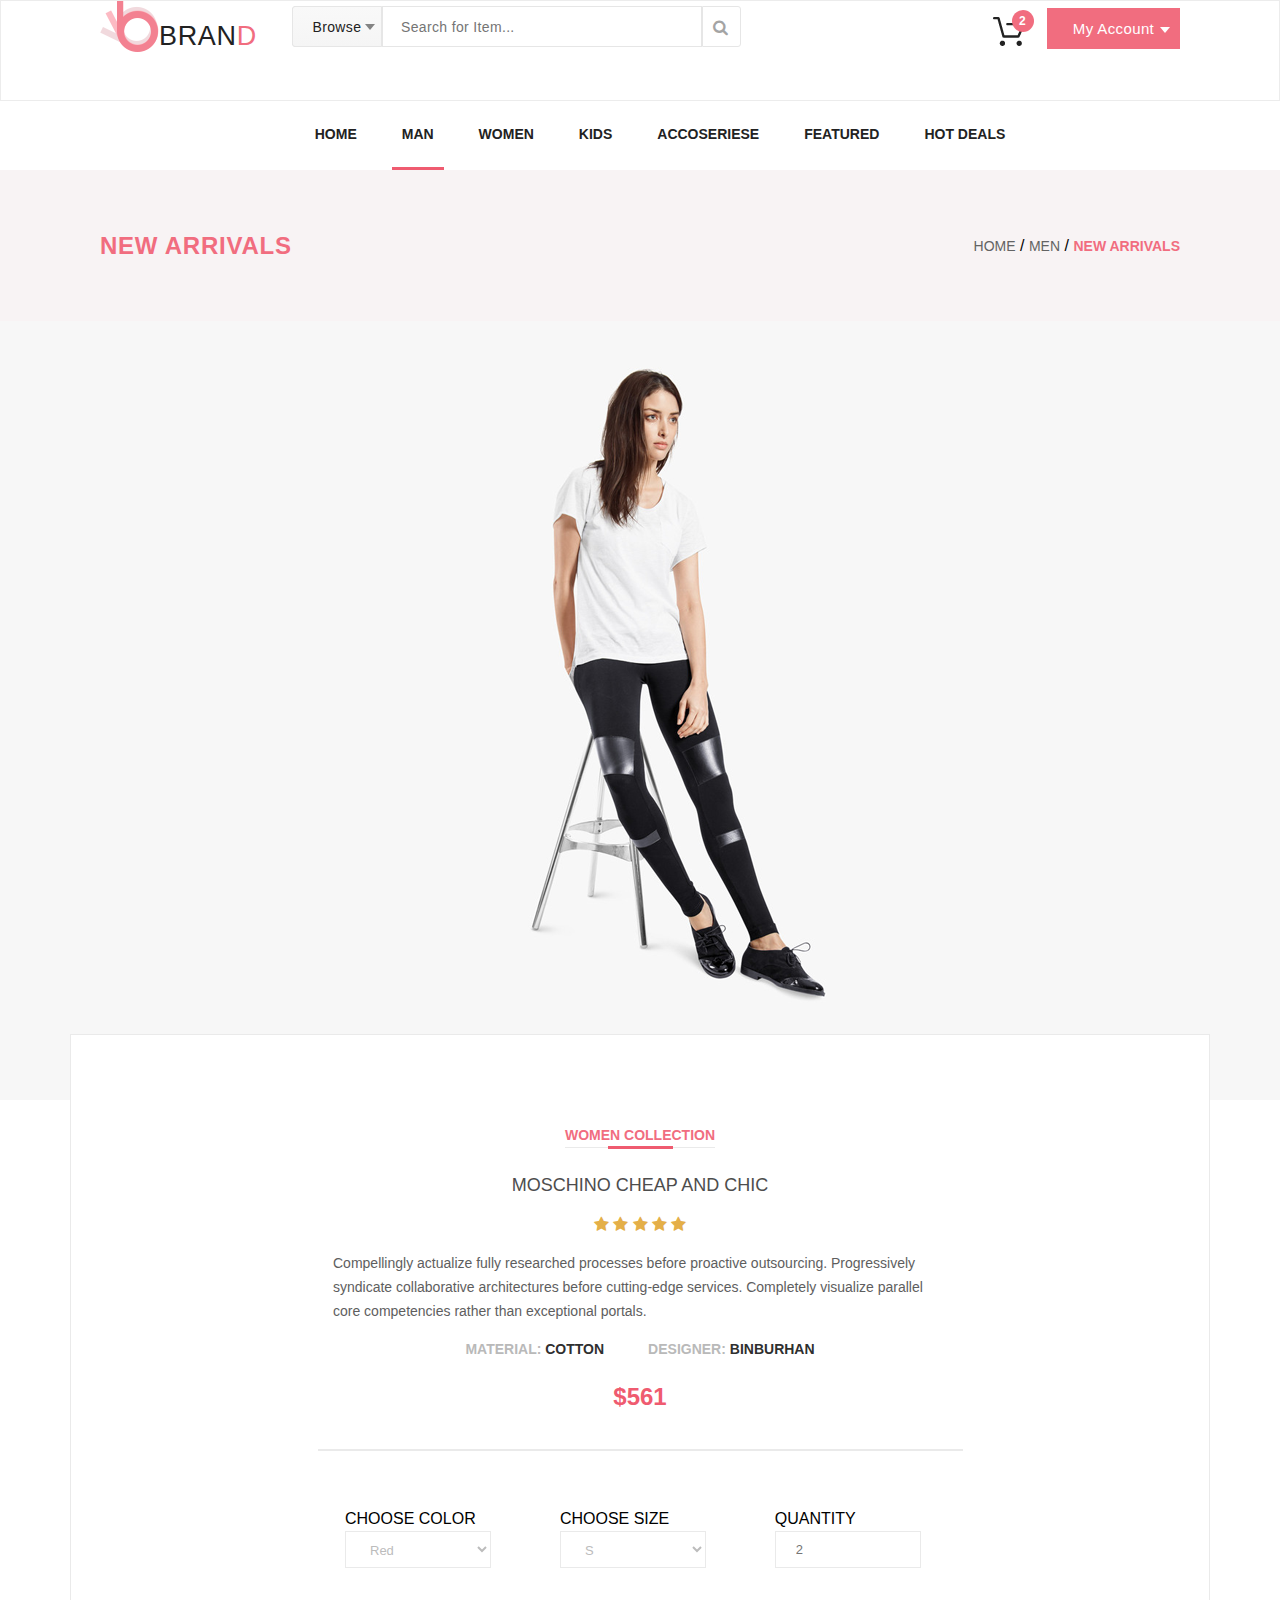
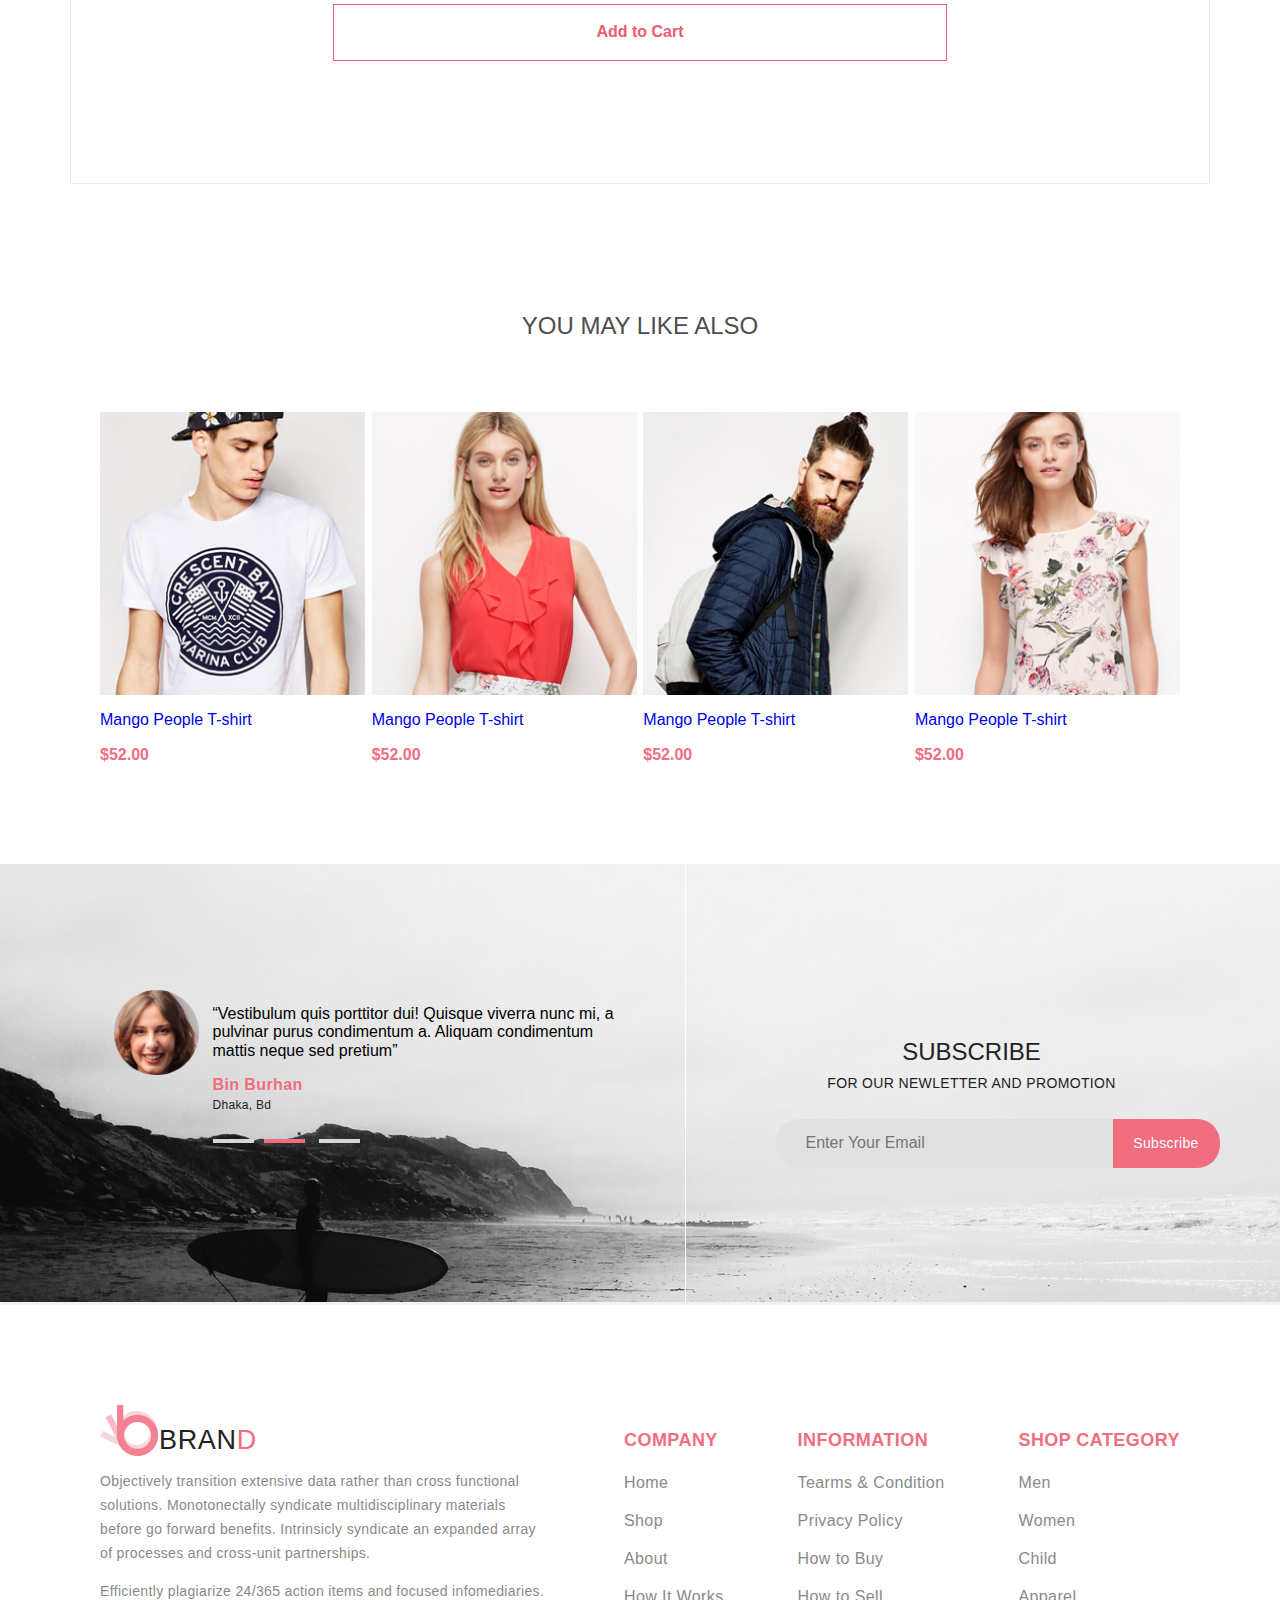
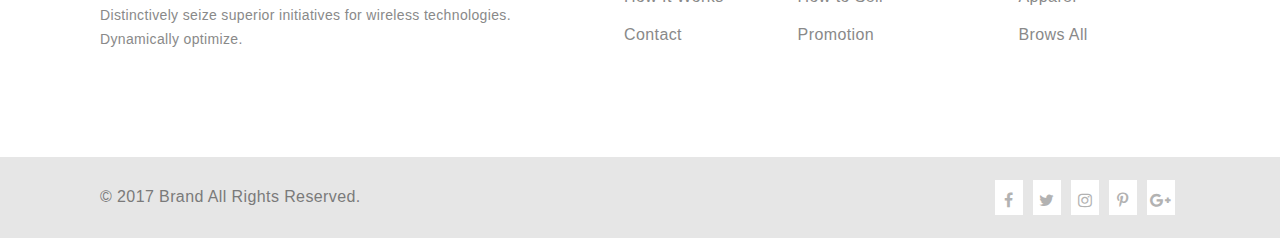
<file: single_page.html>
<!DOCTYPE html>
<html lang="en">

<head>
    <meta charset="UTF-8">
    <title>Document</title>
    <link rel="stylesheet" href="css/normalize.css">
    <link rel="stylesheet" href="css/style.css">
    <link rel="stylesheet" href="css/style2.css">
    <link rel="stylesheet" href="font-awesome/css/font-awesome.min.css">
</head>

<body>
<div class="header">
    <div class="container box-flex">
        <div class="left">
            <a class="logo" href="index.html"> <img src="img/group-2.png" alt="logo">
                <span>BRAN</span><span>D</span></a>
            <div class="search">
                <button>Browse</button>
                <div class="under_browse">
                    <h1>Women</h1>
                    <hr>
                    <ul>
                        <li><a href="#">Dresses</a></li>
                        <li><a href="#">Tops</a></li>
                        <li><a href="#">Sweaters/Knits</a></li>
                        <li><a href="#">Jackets/Coats</a></li>
                        <li><a href="#">Blazers</a></li>
                        <li><a href="#">Denim</a></li>
                        <li><a href="#">Leggings/Pants</a></li>
                        <li><a href="#">Skirts/Shorts</a></li>
                        <li><a href="#">Accessories Bags/Purses</a></li>
                        <li><a href="#">Swimwear/Underwear</a></li>
                        <li><a href="#">Nightwear</a></li>
                        <li><a href="#">Shoes</a></li>
                        <li><a href="#">Beauty</a></li>
                    </ul>
                    <h1>Men</h1>
                    <hr>
                    <ul>
                        <li><a href="#">Tees/Tank tops</a></li>
                        <li><a href="#">Shirts/Polos</a></li>
                        <li><a href="#">Sweaters</a></li>
                        <li><a href="#">Sweatshirts/Hoodies</a></li>
                        <li><a href="#">Blazers</a></li>
                        <li><a href="#">Jackets/vests </a></li>
                    </ul>
                </div>
                <input type="text" placeholder="Search for Item..."><a class="fsearch" href="#"><i class="fa fa-search"
                                                                                                   aria-hidden="true"></i></a>
            </div>
        </div>
        <div class="right">
            <a class="basket" href="#"><img src="img/forma-1.png" alt="basket"><span>2</span></a>
            <div class="under_basket">
                <ul>
                    <li>
                        <a href="#"><img src="img/layer-43.png" alt="layer-43"></a> <a class="title" href="#"><h2>Rebox
                        Zane</h2></a> <span><i class="fa fa-star"></i>
                            <i class="fa fa-star"></i>
                            <i class="fa fa-star"></i>
                            <i class="fa fa-star"></i>
                            <i class="fa fa-star-half-o"></i></span>
                        <a class="cancel" href="#"> <i class="fa fa-times-circle-o" aria-hidden="true"></i> </a>
                        <p>1 x &#36;250</p>
                    </li>
                    <li>
                        <a href="#"><img src="img/layer-44.png" alt="layer-43"></a> <a class="title" href="#"><h2>Rebox
                        Zane</h2></a><span><i class="fa fa-star"></i>
                            <i class="fa fa-star"></i>
                            <i class="fa fa-star"></i>
                            <i class="fa fa-star"></i>
                            <i class="fa fa-star-half-o"></i></span>
                        <a class="cancel" href="#"> <i class="fa fa-times-circle-o" aria-hidden="true"></i> </a>
                        <p>1 x &#36;250</p>
                    </li>
                </ul>
                <p class="total">TOTAL <span>&#36;500.00</span></p>
                <button>Checkout</button>
                <button>Go to cart</button>
            </div>
            <button class="my_acc">My Account</button>
        </div>
    </div>
</div>
<nav class="container">
    <ul>
        <li><a href="index.html">Home</a></li>
        <li class="active"><a href="single_page.html">Man</a></li>
        <li><a href="checkout.html">Women</a>
            <div class="mega_menu">
                <ul>
                    <li><a href="#">Women</a></li>
                    <li><a href="#">Dresses</a></li>
                    <li><a href="#">Tops</a></li>
                    <li><a href="#">Sweaters/Knits</a></li>
                    <li><a href="#">Jackets/Coats</a></li>
                    <li><a href="#">Blazers</a></li>
                    <li><a href="#">Denim</a></li>
                    <li><a href="#">Leggings/Pants</a></li>
                    <li><a href="#">Skirts/Shorts</a></li>
                    <li><a href="#">Accessories</a></li>
                </ul>
                <div class="mega-menu-inner">
                    <ul>
                        <li><a href="#">Women</a></li>
                        <li><a href="#">Dresses</a></li>
                        <li><a href="#">Tops</a></li>
                        <li><a href="#">Sweaters/Knits</a></li>
                        <li><a href="#">Jackets/Coats</a></li>
                    </ul>
                    <ul>
                        <li><a href="#">Women</a></li>
                        <li><a href="#">Dresses</a></li>
                        <li><a href="#">Tops</a></li>
                        <li><a href="#">Sweaters/Knits</a></li>
                        <li><a href="#">Jackets/Coats</a></li>
                    </ul>
                    <ul>
                        <li><a href="#">Women</a></li>
                        <li><a href="#">Dresses</a></li>
                        <li><a href="#">Tops</a></li>
                        <li><a href="#">Sweaters/Knits</a></li>
                        <li><a href="#">Jackets/Coats</a></li>
                    </ul>
                    <a href="#"><img src="img/layer-42.png" alt="woman"></a>
                </div>
            </div>
        </li>
        <li><a href="#">Kids</a></li>
        <li><a href="#">Accoseriese</a></li>
        <li><a href="#">Featured</a></li>
        <li><a href="#">Hot Deals</a>
            <div class="mega_menu">
                <ul>
                    <li><a href="#">Women</a></li>
                    <li><a href="#">Dresses</a></li>
                    <li><a href="#">Tops</a></li>
                    <li><a href="#">Sweaters/Knits</a></li>
                    <li><a href="#">Jackets/Coats</a></li>
                    <li><a href="#">Blazers</a></li>
                    <li><a href="#">Denim</a></li>
                    <li><a href="#">Leggings/Pants</a></li>
                    <li><a href="#">Skirts/Shorts</a></li>
                    <li><a href="#">Accessories</a></li>
                </ul>
                <div class="mega-menu-inner">
                    <ul>
                        <li><a href="#">Women</a></li>
                        <li><a href="#">Dresses</a></li>
                        <li><a href="#">Tops</a></li>
                        <li><a href="#">Sweaters/Knits</a></li>
                        <li><a href="#">Jackets/Coats</a></li>
                    </ul>
                    <ul>
                        <li><a href="#">Women</a></li>
                        <li><a href="#">Dresses</a></li>
                        <li><a href="#">Tops</a></li>
                        <li><a href="#">Sweaters/Knits</a></li>
                        <li><a href="#">Jackets/Coats</a></li>
                    </ul>
                    <ul>
                        <li><a href="#">Women</a></li>
                        <li><a href="#">Dresses</a></li>
                        <li><a href="#">Tops</a></li>
                        <li><a href="#">Sweaters/Knits</a></li>
                        <li><a href="#">Jackets/Coats</a></li>
                    </ul>
                    <a href="#"><img src="img/layer-42.png" alt="woman"></a>
                </div>
            </div>
        </li>
    </ul>
</nav>
<main>
    <div class="breadcrumps">
        <div class="container">
            <h1>New Arrivals</h1>
            <div><a href="#" class="section">Home</a> <span class="divider">/</span> <a href="#" class="section">
                Men</a> <span class="divider">/</span>
                <div class="active section">New Arrivals</div>
            </div>
        </div>
    </div>
    <div class="product">
        <img src="img/big_image.png" alt="big_image">
        <div class="detail">
            <h3>WOMEN COLLECTION</h3>
            <hr>
            <h4>Moschino Cheap And Chic</h4>
            <span class="stars">
                    <i class="fa fa-star"></i>
                    <i class="fa fa-star"></i>
                    <i class="fa fa-star"></i>
                    <i class="fa fa-star"></i>
                    <i class="fa fa-star"></i>
                </span>
            <p>Compellingly actualize fully researched processes before proactive outsourcing. Progressively
                syndicate collaborative architectures before cutting-edge services. Completely visualize parallel
                core competencies rather than exceptional portals. </p>
            <div class="property">
                <p>MATERIAL: <span>COTTON</span></p>
                <p>DESIGNER: <span>BINBURHAN</span></p>
            </div>
            <p class="price">$561</p>
            <div class="add_block">
                <fieldset>
                    <label for="color_list">CHOOSE COLOR</label>
                    <select id="color_list">
                        <option label="Red" value="red">
                        <option label="Blue" value="blue">
                        <option label="White" value="white">
                        <option label="Yellow" value="yellow">
                    </select>
                </fieldset>
                <fieldset>
                    <label for="size_list">CHOOSE SIZE</label>
                    <select id="size_list">
                        <option label="S" value="s">
                        <option label="M" value="m">
                        <option label="L" value="l">
                        <option label="XL" value="xl">
                        <option label="XXL" value="xxl">
                    </select>
                </fieldset>
                <fieldset>
                    <label for="quantity">QUANTITY</label>
                    <input type="number" id="quantity" placeholder="2">
                </fieldset>
            </div>
            <button>Add to Cart</button>
        </div>
    </div>
    <div class="add_products">
        <h1>you may like also</h1>
        <div class="fetured_items">
            <div class="fetured_item"><img src="img/layer-2.png" alt="item">
                <a href="#">
                    <p>Mango People T-shirt</p>
                    <span>&#36;52.00</span>
                </a>
                <a class="fetured_item_hover" href="#">
                    <div class="flex"><img src="img/forma-1-copy.png" alt=""><span>Add to Cart</span></div>
                </a>
            </div>
            <div class="fetured_item"><img src="img/layer-3.png" alt="item">
                <a href="#">
                    <p>Mango People T-shirt</p>
                    <span>&#36;52.00</span>
                </a>
                <a class="fetured_item_hover" href="#">
                    <div class="flex"><img src="img/forma-1-copy.png" alt=""><span>Add to Cart</span></div>
                </a>
            </div>
            <div class="fetured_item"><img src="img/layer-4.png" alt="item">
                <a href="#">
                    <p>Mango People T-shirt</p>
                    <span>&#36;52.00</span>
                </a>
                <a class="fetured_item_hover" href="#">
                    <div class="flex"><img src="img/forma-1-copy.png" alt=""><span>Add to Cart</span></div>
                </a>
            </div>
            <div class="fetured_item"><img src="img/layer-5.png" alt="item">
                <a href="#"><p>Mango People T-shirt</p>
                    <span>&#36;52.00</span>
                </a>
                <a class="fetured_item_hover" href="#">
                    <div class="flex"><img src="img/forma-1-copy.png" alt=""><span>Add to Cart</span></div>
                </a>
            </div>
        </div>
    </div>
</main>
<footer>
    <div class="picture_bottom">
        <div class="container">
            <div class="left_bot"><img src="img/layer-40.png" alt="layer-40">
                <p>“Vestibulum quis porttitor dui! Quisque viverra nunc mi, a pulvinar purus condimentum a. Aliquam
                    condimentum mattis neque sed pretium”</p>
                <p>Bin Burhan
                    <br><span>Dhaka, Bd</span></p> <span class="grey"> </span><span class="pink"> </span> <span
                        class="grey"> </span></div>
            <div class="right_bot">
                <p>Subscribe
                    <br> <span>FOR OUR NEWLETTER AND PROMOTION</span></p>
                <div class="subscribe">
                    <input type="email" placeholder="Enter Your Email">
                    <button>Subscribe</button>
                </div>
            </div>
        </div>
    </div>
    <div class="container">
        <div class="text_block">
            <a class="logo" href="#"> <img src="img/group-2.png" alt="logo"> <span>BRAN</span><span>D</span></a>
            <p>Objectively transition extensive data rather than cross functional solutions. Monotonectally syndicate
                multidisciplinary materials before go forward benefits. Intrinsicly syndicate an expanded array of
                processes and cross-unit partnerships. </p>
            <p>Efficiently plagiarize 24/365 action items and focused infomediaries. Distinctively seize superior
                initiatives for wireless technologies. Dynamically optimize.</p>
        </div>
        <ul>
            <li><a href="#">COMPANY</a></li>
            <li><a href="#">Home</a></li>
            <li><a href="#">Shop</a></li>
            <li><a href="#">About</a></li>
            <li><a href="#">How It Works</a></li>
            <li><a href="#">Contact</a></li>
        </ul>
        <ul>
            <li><a href="#">INFORMATION</a></li>
            <li><a href="#">Tearms &amp; Condition</a></li>
            <li><a href="#">Privacy Policy</a></li>
            <li><a href="#">How to Buy</a></li>
            <li><a href="#">How to Sell</a></li>
            <li><a href="#">Promotion</a></li>
        </ul>
        <ul>
            <li><a href="#">SHOP CATEGORY</a></li>
            <li><a href="#">Men</a></li>
            <li><a href="#">Women</a></li>
            <li><a href="#">Child</a></li>
            <li><a href="#">Apparel</a></li>
            <li><a href="#">Brows All</a></li>
        </ul>
    </div>
    <div class="brand">
        <div class="container">
            <p>© 2017 Brand All Rights Reserved.</p> <span class="social">
                <a href="#"><i class="fa fa-facebook" aria-hidden="true"></i></a>
                <a href="#"><i class="fa fa-twitter" aria-hidden="true"></i></a>
                <a href="#"><i class="fa fa-instagram" aria-hidden="true"></i></a>
                <a href="#"><i class="fa fa-pinterest-p" aria-hidden="true"></i></a>
                <a href="#"><i class="fa fa-google-plus" aria-hidden="true"></i></a></span></div>
    </div>
</footer>
</body>

</html>
</file>
<file: css/style.css>
* {
    box-sizing: border-box;
    font-family: sans-serif;
}

.header {
    height: 101px;
    border: 1px solid #ececec;
}

.container {
    width: 1200px;
    margin: 0 auto;
    padding: 0 30px;
}

.box-flex {
    display: flex;
    flex-flow: row nowrap;
    align-items: baseline;
    justify-content: space-between;
    margin: 25px auto;
    text-decoration: none;
}

.left {
    position: relative;
}

.logo {
    float: left;
    display: flex;
    font-family: sans-serif;
    font-size: 27px;
    font-weight: 300;
    text-transform: uppercase;
    letter-spacing: 0.68px;
    text-decoration: none;
}

.logo img {
    float: left;
}

.logo span {
    float: left;
    margin-top: 20px;
    color: #222222;
}

.logo span:last-child {
    color: #f16d7f;
    font-family: sans-serif;
    font-weight: 400;
    letter-spacing: 0.68px;
}

.search {
    float: left;
    height: 41px;
    margin-left: 35px;
    margin-top: 5px;
}

.search button {
    display: block;
    float: left;
    height: 41px;
    width: 90px;
    padding: 1px 17px;
    border-radius: 3px 0 0 3px;
    border: 1px solid #e6e6e6;
    background-color: #cdcdcc;
    background-image: linear-gradient(to bottom, #f9f9f9 0%, #f5f5f5 100%);
    color: #222222;
    font-family: sans-serif;
    font-size: 14px;
    font-weight: 300;
    line-height: 32px;
    letter-spacing: 0.35px;
    cursor: pointer;
    outline: none;
}

.search > button::after {
    position: absolute;
    top: 26px;
    left: 260px;
    margin: -3px 5px;
    content: '';
    border: 5px solid transparent;
    border-top: 6px solid #838383;
}

.search > button:hover ~ div.under_browse {
    display: block;
}

div.under_browse:hover {
    display: block;
}

div.under_browse {
    display: none;
    top: 46px;
    left: 191px;
    padding: 20px 13px;
    position: absolute;
    z-index: 1;
    width: 265px;
    height: 533px;
    border-radius: 5px;
    border: 1px solid #ececec;
    background-color: #ffffff;
}

div.under_browse:after {
    position: absolute;
    top: -12px;
    left: 73px;
    content: '';
    border: 5px solid transparent;
    border-bottom: 6px solid #ffffff;
}

div.under_browse h1 {
    margin: 0 0 0 5px;
    text-align: left;
    color: #232323;
    font-family: sans-serif;
    font-size: 14px;
    font-weight: 400;
    line-height: 32px;
    text-transform: uppercase;
    letter-spacing: 0.35px;
}

div.under_browse hr {
    width: 239px;
    height: 1px;
    margin: 0;
    background-color: #e8e8e8;
}

div.under_browse ul {
    margin: 15px 9px;
    padding: 0;
}

div.under_browse li {
    list-style-type: none;
}

div.under_browse li a {
    display: block;
    text-decoration: none;
    text-align: left;
    color: #4f4f4f;
    font-family: sans-serif;
    font-size: 14px;
    font-weight: 400;
    line-height: 19px;
    letter-spacing: 0.35px;
}

div.under_browse li a:hover {
    color: black;
    text-decoration: underline;
}

.search input {
    display: block;
    float: left;
    height: 41px;
    width: 320px;
    padding: 15px 0 15px 18px;
    border: 1px solid #e6e6e6;
    color: #a4a4a4;
    font-family: sans-serif;
    font-size: 14px;
    font-weight: 300;
    line-height: 32px;
    letter-spacing: 0.35px;
}

.search input:focus {
    outline: none;
}

a.fsearch {
    display: block;
    float: left;
    margin: 0;
    color: #a4a4a4;
    width: 39px;
    height: 41px;
    padding: 12px 10px;
    border: 1px solid #e6e6e6;
    border-radius: 0 3px 3px 0;
}

.right {
    position: relative;
}

.basket {
    float: left;
    margin-top: 8px;
    position: relative;
}
.basket img:hover {
    transform: rotate(360deg);
    transition: transform 1s;
}

.basket span {
    position: absolute;
    top: -6px;
    left: 20px;
    color: #ffffff;
    width: 22px;
    height: 22px;
    padding: 5px 5px 5px 7px;
    background-color: #f16d7f;
    border-radius: 12px;
    font-family: sans-serif;
    font-size: 12px;
    font-weight: 700;
}
div.under_basket,
a.basket:hover ~ div.under_basket {
    display: block;
}

div.under_basket:hover {
    display: block;
}

div.under_basket {
    position: absolute;
    z-index: 2;
    top: 50px;
    left: -20px;
    display: none;
    width: 265px;
    padding: 0 15px;
    border: 1px solid #ececec;
    border-radius: 5px;
    background-color: #ffffff;
}

div.under_basket:after {
    position: absolute;
    top: -12px;
    left: 33px;
    content: '';
    border: 5px solid transparent;
    border-bottom: 6px solid #eaeaea;
}

div.under_basket ul {
    padding: 0;
}

div.under_basket ul li {
    margin: 13px 0;
    padding-bottom: 33px;
    list-style-type: none;
    border-bottom: 1px solid #ededed;
}

div.under_basket img {
    float: left;
    width: 75px;
    height: 88px;
}

div.under_basket a.title {
    margin: 0 0 10px 88px;
}

div.under_basket h2 {
    color: #222222;
    font-family: sans-serif;
    font-size: 12px;
    font-weight: 700;
    text-transform: uppercase;
}

div.under_basket a {
    display: block;
    text-decoration: none;
}

div.under_basket span {
    margin: 0 0 10px 13px;
}

i.fa-star {
    color: #e4af48;
}

i.fa-star-half-o {
    color: #e4af48;
}

a.cancel {
    display: block;
    float: right;
    margin-top: 10px;
}

div.under_basket ul li p {
    margin-left: 88px;
    color: #f16d7f;
    font-family: sans-serif;
    font-size: 12px;
    font-weight: 400;
    text-transform: uppercase;
}

i.fa-times-circle-o {
    width: 15px;
    height: 15px;
    color: #c0c0c0;
    font-size: 16px;
    font-weight: 400;
}

p.total {
    color: #222222;
    font-family: sans-serif;
    font-size: 16px;
    font-weight: 700;
    text-transform: uppercase;
    text-align: left;
    width: 100%;
}

p.total span {
    float: right;
}

div.under_basket button {
    width: 228px;
    height: 53px;
    margin: 8px 0;
    border: 1px solid #eaeaea;
    background-color: #ffffff;
    color: #4a4a4a;
    font-family: sans-serif;
    font-size: 14px;
    font-weight: 700;
    text-transform: uppercase;
    outline: none;
    cursor: pointer;
}

div.under_basket button:hover {
    border: 1px solid #f16d7f;
    color: #f16d7f;
}

div.under_basket button:focus {
    border: 1px solid #f16d7f;
    color: #f16d7f;
}

.my_acc {
    float: right;
    width: 133px;
    height: 41px;
    margin-left: 22px;
    margin-bottom: 3px;
    background-color: #f16d7f;
    border: 0;
    color: #ffffff;
    font-family: sans-serif;
    font-size: 15px;
    font-weight: 400;
    line-height: 32px;
    letter-spacing: 0.38px;
}

.my_acc:hover {
    background-color: dimgray;
}

.my_acc::after {
    position: absolute;
    top: 19px;
    left: 168px;
    content: '';
    border: 5px solid transparent;
    border-top: 6px solid #ffffff;
}

nav ul {
    display: flex;
    flex-flow: row nowrap;
    justify-content: center;
    margin: 0;
    position: relative;
}

nav li {
    display: block;
    margin-left: 25px;
    list-style-type: none;
    border-bottom: 3px;
}

nav li.active {
    list-style-position: inside;
    border-bottom: 3px solid #ef5b70;
}

nav li:first-child {
    margin-left: 0;
}

nav > ul > li:hover {
    background-color: gainsboro;
}

nav > ul > li:hover .mega_menu {
    display: flex;
}

nav a {
    display: block;
    padding: 20px 10px;
    text-decoration: none;
    color: #222222;
    font-family: sans-serif;
    font-size: 14px;
    font-weight: 700;
    line-height: 26px;
    text-transform: uppercase;
}

.mega_menu {
    width: 849px;
    height: 313px;
    position: absolute;
    top: 59px;
    left: 293px;
    z-index: 2;
    border: 1px solid #eaeaea;
    border-radius: 5px;
    background-color: #ffffff;
    padding: 20px 25px;
    display: none;
    flex-flow: row nowrap;
    justify-content: space-between;
}

.mega-menu-inner {
    display: flex;
    flex-flow: row wrap;
    justify-content: space-between;
    margin-left: 30px;
}

.mega_menu ul {
    display: inline-block;
    margin: 0;
    padding: 0;
}

.mega_menu ul li {
    width: 237px;
    margin: 0;
    padding: 0;
}

.mega_menu ul li:first-child {
    border-bottom: 1px solid #eaeaea;
}

.mega_menu ul li a {
    padding: 0;
    color: #646464;
    font-family: sans-serif;
    font-size: 14px;
    font-weight: 400;
    letter-spacing: 0.35px;
    text-transform: none;
}

.mega_menu ul li:first-child a {
    color: #232323;
    font-family: sans-serif;
    font-size: 14px;
    font-weight: 400;
    text-transform: uppercase;
}

.mega_menu ul li a:hover {
    color: black;
    text-decoration-line: underline;
}

.mega_menu img {
    width: 257px;
    height: 121px;
}

main .picture1 {
    height: 668px;
    background-color: #e8e8e8;
}

main .picture1 img {
}

main .picture1 .textonpicrel {
    position: relative;
    height: 668px;
}

main .picture1 .textonpic {
    position: absolute;
    top: 379px;
    color: #222222;
    width: 528px;
    line-height: 47px;
    font-family: sans-serif;
    font-size: 60px;
    font-weight: 400;
    text-transform: uppercase;
    letter-spacing: 1.5px;
}

main .picture1 .textonpic span {
    font-size: 40px;
    letter-spacing: 1px;
}

main .picture1 .textonpic span:last-child {
    color: #f16d7f;
}

main .picture1 .textonpic img {
    float: left;
    margin-right: 11px;
}

main .block1 {
    margin-top: 80px;
}

main .block1 img {
    width: 545px;
    height: auto;
}

main .block1 img:hover {
    outline: 5px solid #eaeaea;
}

main .block1 tr:first-child td:first-child img {
    height: 545px;
}

main .block1 tr:first-child td:last-child img {
    height: 265px;
}

main .block1 tr:nth-child(2) img {
    height: 545px;
}

main .block1 tr:nth-child(3) img {
    height: 265px;
}

main .block1 .offer {
    display: block;
    position: relative;
}

main .block1 .offer p {
    position: absolute;
    top: 24px;
    margin: 0;
    padding: 18px 21px;
    background-color: #ffffff;
    color: #222222;
    font-family: sans-serif;
    font-size: 18px;
    font-weight: 400;
    text-transform: uppercase;
    letter-spacing: 0.45px;
}

main .block1 .offer p span {
    color: #f16d7f;
    font-size: 30px;
    letter-spacing: 0.75px;
}

main .container > h1 {
    margin: 80px 0 0 0;
    padding: 0;
    text-align: center;
    color: #222222;
    font-family: sans-serif;
    font-size: 30px;
    font-weight: 700;
    letter-spacing: 0.75px;
}

main .container > p {
    margin: 16px 0;
    padding: 0;
    text-align: center;
    color: #9f9f9f;
    font-family: sans-serif;
    font-size: 14px;
    font-weight: 400;
    letter-spacing: 0.35px;
}

.fetured_items {
    display: flex;
    flex-flow: row wrap;
    justify-content: space-between;
}

.fetured_item {
    margin-top: 60px;
    position: relative;
    width: 265px;
    overflow: inherit;
    display: flex;
    flex-flow: column nowrap;
}
.fetured_item a{
    text-decoration: none;
}
.fetured_item_text {
    display: block;
    padding: 20px 15px;
}
.fetured_item img {
    width: 100%;
    height: 283px;
}
.fetured_item_text p {
    width: 250px;
    height: 12px;
    margin: 0 0 17px;
    color: #222222;
    font-family: sans-serif;
    font-size: 13px;
    font-weight: 400;
    text-transform: uppercase;
}

.fetured_item_text .stars {
    float: right;
}

.fetured_item a > span {
    color: #f16d7f;
    font-family: sans-serif;
    font-size: 16px;
    font-weight: 700;
    text-transform: uppercase;
}
.fetured_item:hover {
    box-shadow: 0 5px 8px rgba(0, 0, 0, 0.16);
}

.fetured_item:hover > img {
    filter: brightness(50%);
}

.fetured_item:hover .fetured_item_hover {
    display: block;
}

.fetured_item_hover {
    display: none;
    position: absolute;
    top: 0;
    left: 0;
    width: 265px;
    height: 283px;
    text-decoration: none;
}

.fetured_item .flex {
    display: flex;
    margin: 100px auto;
    padding: 0 7px;
    width: 126px;
    height: 42px;
    border: 1px solid #ffffff;
    align-items: center;
}

.fetured_item_hover > .flex span {
    margin-left: 5px;
    font-family: sans-serif;
    color: #ffffff;
    font-size: 13px;
    font-weight: 700;
}

.fetured_item_hover img {
    width: 27px;
    height: 25px;
}

.products {
    display: block;
    margin: 50px auto;
    width: 215px;
    height: 51px;
    background-color: #f16d7f;
    color: #ffffff;
    font-family: sans-serif;
    font-size: 16px;
    font-weight: 700;
    line-height: 54px;
    letter-spacing: 0.4px;
    outline: none;
    cursor: pointer;
}

.products:hover {
    background-color: dimgray;
}

.fa-long-arrow-right {
    margin-left: 5px;
}

.block_offer {
    display: flex;
    flex-flow: row nowrap;
    height: 532px;
    background-color: #222224;
    position: relative;
}

.block_offer > img {
    width: 770px;
    height: 532px;
}

.block_offer > p {
    position: absolute;
    top: 146px;
    left: 39px;
    width: 320px;
    height: 78px;
    margin: 0;
    color: #ffffff;
    font-family: sans-serif;
    font-size: 50px;
    font-weight: 700;
    text-transform: uppercase;
    letter-spacing: 1.5px;
    line-height: 35px;
}

.block_offer > p > span:first-child {
    color: #f16d7f;
    letter-spacing: 1.5px;
}

.block_offer > p > span:last-child {
    font-size: 32px;
    letter-spacing: 0.9px;
}

.features {
    padding: 0 20px;
}

.feature_box {
    height: 104px;
    color: #fbfbfb;
    font-family: sans-serif;
    margin-top: 60px;
}

.feature_box img {
    float: left;
}

.feature_box h2 {
    margin-left: 80px;
    font-size: 20px;
    font-weight: 700;
    letter-spacing: 0.5px;
}

.feature_box p {
    margin-left: 80px;
    font-size: 14px;
    font-weight: 300;
    line-height: 24px;
    letter-spacing: 0.35px;
}

.picture_bottom {
    background-color: #f2f2f2;
    background-image: url(../img/layer-41.png);
    background-repeat: no-repeat;
    max-width: 1600px;
    width: 100%;
    height: 441px;
    margin: 100px auto;
}

.picture_bottom img {
    display: block;
}

.picture_bottom > .container {
    display: flex;
    flex-flow: row nowrap;
    justify-content: center;
}

.left_bot {
    width: 573px;
    height: 441px;
    border-right: 1px solid #ffffff;
    padding: 125px 70px 155px 0;
}

.left_bot img {
    width: 86px;
    height: 86px;
    float: left
}

.left_bot > p:first-child {
    color: #222224;
    font-family: sans-serif;
    font-size: 16px;
    font-style: italic;
    line-height: 26px;
    letter-spacing: 0.4px;
}

.left_bot p {
    margin-left: 100px;
}

.left_bot > p:nth-child(3) {
    color: #f16d7f;
    font-family: sans-serif;
    font-size: 16px;
    font-weight: 700;
    letter-spacing: 0.4px;
}

.left_bot p:nth-child(3) > span {
    color: #222224;
    font-size: 12px;
    font-weight: 300;
    letter-spacing: 0.3px;
}

.grey {
    display: inline-block;
    margin-left: 10px;
    width: 41px;
    height: 7px;
    border-bottom: 4px solid #d6d6d6;
}

.grey:first-of-type {
    margin-left: 100px;
}

.pink {
    display: inline-block;
    margin-left: 10px;
    width: 41px;
    height: 7px;
    border-bottom: 4px solid #f16d7f;
}

.right_bot {
    width: 482px;
    height: 441px;
    padding: 150px 0 168px 90px;
    text-align: center;
}

.right_bot p {
    color: #222224;
    font-family: sans-serif;
    font-weight: 400;
    font-size: 24px;
    text-transform: uppercase;
}

.right_bot p span {
    font-size: 14px;
    letter-spacing: 0.35px;
    line-height: 24px;
}

.subscribe {
    display: block;
    width: 444px;
    height: 50px;
}

.right_bot input {
    display: block;
    float: left;
    width: 337px;
    height: 49px;
    border: 0;
    border-radius: 23px 0 0 23px;
    background-color: #e1e1e1;
    padding: 20px 30px;
    outline: none;
}

.right_bot button {
    display: block;
    float: left;
    width: 107px;
    height: 49px;
    border: 0;
    background-color: #f16d7f;
    border-radius: 0 23px 23px 0;
    color: #ffffff;
    font-family: sans-serif;
    font-size: 14px;
    font-weight: 400;
    letter-spacing: 0.35px;
    cursor: pointer;
}

.right_bot button:hover {
    background-color: #e1e1e1;
}

footer > .container {
    display: flex;
    flex-flow: row nowrap;
    justify-content: space-between;
}

footer .text_block {
    width: 450px;
    height: 260px;
}

footer .text_block p {
    display: block;
    color: #898989;
    font-family: sans-serif;
    font-size: 14px;
    font-weight: 300;
    line-height: 24px;
    letter-spacing: 0.35px;
}

footer .text_block p:first-of-type {
    padding-top: 50px;
}

footer ul {
}

footer ul li {
    list-style-type: none;
}

footer ul li a {
    text-decoration: none;
    color: #898989;
    font-family: sans-serif;
    font-size: 16px;
    font-weight: 400;
    letter-spacing: 0.4px;
    line-height: 38px;
}

footer ul li a:hover {
    text-decoration-line: underline;
    color: black;
}

footer ul li:first-child {
    margin-bottom: 5px;
}

footer ul li:first-child a {
    color: #f16d7f;
    font-family: sans-serif;
    font-size: 18px;
    font-weight: 700;
    text-transform: uppercase;
    letter-spacing: 0.45px;
}

footer .brand {
    height: 81px;
    background-color: #e6e6e6;
    margin-top: 87px;
}

footer .brand .container {
    display: flex;
    flex-flow: row nowrap;
    justify-content: space-between;
    height: 81px;
    align-items: center;
}

footer .brand .container p {
    color: #7a7a7a;
    font-family: sans-serif;
    font-size: 16px;
    font-weight: 400;
    letter-spacing: 0.4px;
}

footer .brand .container span {
    display: flex;
    flex-flow: row nowrap;
    justify-content: space-between;
    width: 190px;
}

footer .brand .container a {
    display: block;
    width: 35px;
    height: 35px;
    color: #b2b2b2;
    font-size: 16px;
    font-weight: 400;
    line-height: 42px;
    letter-spacing: 0.4px;
    background-color: #ffffff;
    text-align: center;
    margin: 0 5px;
}

footer .brand .container a:visited {
    opacity: 0.3;
}

footer .brand .container a:hover {
    color: #f7f7f8;
    background-color: #f16d7f;
}

.breadcrumps {
    background-color: #f8f3f4;
}

.breadcrumps .container {
    height: 151px;
    display: flex;
    flex-flow: row nowrap;
    justify-content: space-between;
    align-items: center;
}

.breadcrumps .container h1 {
    margin: 0;
    color: #f16d7f;
    font-family: sans-serif;
    font-size: 24px;
    font-weight: 600;
    line-height: 20px;
    text-transform: uppercase;
}

.breadcrumps .container div {
    display: inline-block;
}

.breadcrumps .container div .section {
    display: inline-block;
    text-decoration: none;
    color: #636363;
    font-weight: 300;
    font-family: sans-serif;
    font-size: 14px;
    line-height: 20px;
    text-transform: uppercase;
}

.breadcrumps .container div .section.active {
    color: #f16d7f;
    font-weight: 700;
}

.order {
    margin-top: 50px;
}

.order h2 {
    color: #222222;
    font-family: sans-serif;
    font-size: 16px;
    font-weight: 700;
    text-transform: uppercase;
}

.order .form_body {
    margin: 0;
    padding: 37px 0;
    border-bottom: 1px solid #e8e8e8;
    color: #b3b2b2;
    font-family: sans-serif;
    font-size: 13px;
    font-weight: 400;
    line-height: 20px;
}

.order .form_body h3 {
    color: #222222;
    font-family: sans-serif;
    font-size: 13px;
    font-weight: 400;
    text-transform: uppercase;
}

.order .form_body .form_block {
    display: none;
    flex-flow: row nowrap;
    justify-content: center;
    margin: 0 35px;
}

.order .form_body form {
    width: 50%;
}

.order .form_body.active .form_block {
    display: flex;
}

.order .form_body p {
    margin: 0;
}

.order .form_body .checkout {
    margin: 33px 0;
}

.order .form_body label {
    color: #222222;
    font-size: 12px;
    font-weight: 400;
}

.order .form_body .checkout label {
    margin: 20px 0;

    text-transform: uppercase;
    display: flex;
    align-content: center;
}

.order .form_body .checkout label input[type="radio"] {
    display: inline;
    margin-top: 0;
    margin-right: 14px;
    width: 17px;
    height: 17px;
    border: 2px solid #555555;
    background-color: #ffffff;
}

.order .form_body ul {
    padding: 0;
}

.order .form_body ul li {
    list-style: none;
}

.order .form_body ul li:before {
    content: '\f101'; /* FontAwesome Unicode fa-angle-double-right*/
    font-family: FontAwesome;
    display: inline-block;
    width: 12px;
}

.order .form_body button {
    margin-top: 36px;
    width: 183px;
    height: 53px;
    background-color: #ffffff;
    border: 1px solid #eaeaea;
    color: #4a4a4a;
    font-size: 14px;
    font-weight: 700;
    text-transform: uppercase;
    cursor: pointer;
}

.order .form_body button:hover {
    background-color: #eaeaea;
}

.order .form_body label {
    display: block;
    margin: 20px 0;

}

.order .form_body input {
    margin-top: 14px;
    display: block;
    width: 393px;
    height: 48px;
    border: 1px solid #eaeaea;
    background-color: #ffffff;
    padding: 10px 20px;
}

.order .form_body span {
    color: #ff0d0d;
    font-size: 13px;
    font-weight: 400;
    line-height: 20px;
}

.order .form_body .forgot {
    display: inline-block;
    margin-left: 30px;
    text-decoration: none;
    color: #222222;
    font-size: 14px;
    font-weight: 400;
    line-height: 20px;
}

.order .form_body .forgot:hover {
    color: cornflowerblue;
}
</file>
<file: css/style2.css>
.container, .product .detail, .add_products {
  width: 1140px;
  margin: 0 auto;
  padding: 0 30px; }

.product {
  display: flex;
  flex-flow: column nowrap;
  align-items: center;
  width: 100%;
  height: 779px;
  background-color: #f7f7f7;
  position: relative; }
  .product img {
    margin-top: 10px; }
  .product .detail {
    width: 1140px;
    background-color: #ffffff;
    border: 1px solid #eaeaea;
    position: absolute;
    top: 713px;
    z-index: 1;
    display: flex;
    flex-flow: column nowrap;
    align-items: center;
    padding: 74px 262px 122px;
    line-height: 24px; }
    .product .detail h3 {
      font-size: 14px;
      font-weight: 700;
      text-transform: uppercase;
      color: #f16d7f;
      display: block;
      border-bottom: 1px solid #eaeaea; }
    .product .detail hr {
      height: 3px;
      width: 65px;
      background: #ef5b70;
      margin-top: -16px;
      border: none; }
    .product .detail h4 {
      color: #4d4d4d;
      font-size: 18px;
      font-weight: 400;
      text-transform: uppercase;
      margin: 16px 0; }
    .product .detail p {
      color: #5e5e5e;
      font-size: 14px;
      font-weight: 300; }
    .product .detail .property {
      display: flex;
      flex-flow: row nowrap;
      justify-content: center; }
      .product .detail .property p {
        margin: 0 22px;
        color: #b9b9b9;
        font-size: 14px;
        font-weight: 700;
        text-transform: uppercase; }
        .product .detail .property p span {
          color: #2f2f2f; }
    .product .detail .price {
      display: block;
      width: 645px;
      padding-bottom: 40px;
      border-bottom: 2px solid #eaeaea;
      color: #ef5b70;
      font-size: 24px;
      font-weight: 700;
      text-align: center; }
    .product .detail .add_block {
      display: flex;
      flex-flow: row nowrap;
      justify-content: space-between; }
      .product .detail .add_block fieldset {
        width: 30%;
        border: 0;
        margin: 26px 0; }
        .product .detail .add_block fieldset select,
        .product .detail .add_block fieldset input {
          width: 146px;
          height: 37px;
          border: 1px solid #eaeaea;
          background-color: #ffffff;
          padding: 10px 20px;
          color: #bcbcbc;
          font-size: 13px;
          font-weight: 400; }

.choose-color button,
.choose-color input {
  width: 146px;
  height: 37px;
  border: 1px solid #eaeaea;
  background-color: #ffffff;
  padding: 10px 20px 10px 117px;
  color: #bcbcbc;
  font-size: 13px;
  font-weight: 400;
  position: relative; }

.choose-color div[class^="choose"] {
  position: relative; }

.choose-color .color-menu,
.choose-color .size-menu {
  position: absolute;
  display: none;
  width: 146px;
  border: 1px solid #eaeaea;
  background-color: #ffffff;
  color: #bcbcbc;
  font-size: 14px;
  font-weight: 400;
  line-height: 24px;
  text-align: left;
  z-index: 10;
  left: -1px;
  top: 35px; }

.choose-color label {
  display: block;
  padding-left: 35px;
  position: relative; }

.choose-color label:hover {
  background-color: dodgerblue; }

.choose-color label::before {
  content: "";
  width: 12px;
  height: 12px;
  position: absolute;
  top: 20%;
  left: 12px;
  border: 1px solid #eaeaea; }

.choose-color label[for^="red"]::before {
  background-color: #ef5b70; }

.choose-color label[for^="black"]::before {
  background-color: black; }

.choose-color label[for^="white"]::before {
  background-color: white; }

.choose-color button::before,
.choose-color button::after {
  position: absolute;
  top: 32%;
  left: 10px; }

.choose-color button::before {
  width: 12px;
  height: 12px;
  top: 29%; }

.choose-color button::after {
  left: 33px; }

.choose-color input[id="red-color"]:checked ~ button::after {
  content: "Red"; }

.choose-color input[id="black-color"]:checked ~ button::after {
  content: "Black"; }

.choose-color input[id="white-color"]:checked ~ button::after {
  content: "White"; }

.choose-color input[id="red-color"]:checked ~ button::before {
  content: "";
  border: 1px solid #ef5b70;
  background-color: #ef5b70; }

.choose-color input[id="black-color"]:checked ~ button::before {
  content: "";
  background-color: black;
  border: 1px solid black; }

.choose-color input[id="white-color"]:checked ~ button::before {
  content: "";
  background-color: white;
  border: 1px solid #eaeaea; }

.choose-color #show-color-menu:focus .color-menu,
.choose-color #show-color-menu:active .color-menu {
  display: block; }

.choose-color input {
  display: none; }

button {
  width: 100%;
  height: 57px;
  border: 1px solid #ef5b70;
  background-color: #ffffff;
  color: #ef5b70;
  font-size: 16px;
  font-weight: 700;
  cursor: pointer; }

button:hover {
  background-color: #eaeaea; }

.add_products {
  margin-top: 800px;
  display: flex;
  flex-flow: column nowrap;
  justify-content: center; }
  .add_products h1 {
    color: #4d4d4d;
    font-size: 24px;
    font-weight: 400;
    line-height: 20px;
    text-transform: uppercase;
    text-align: center; }

.item_line {
  display: flex;
  flex-flow: row nowrap;
  justify-content: space-between;
  padding: 20px 0;
  border-bottom: 1px solid #eaeaea; }
  .item_line div {
    display: flex;
    flex-flow: column wrap;
    justify-content: center;
    align-items: center;
    width: 11%;
    text-align: center;
    color: #656565;
    font-size: 13px;
    font-weight: 400;
    line-height: 20px;
    text-transform: uppercase; }
    .item_line div input {
      width: 50%;
      padding-left: 17%; }
    .item_line div a {
      text-decoration: none;
      color: #c0c0c0; }
  .item_line div:first-child {
    display: block;
    text-align: left;
    width: 45%; }
    .item_line div:first-child h5 {
      margin: 6px 0 6px 120px;
      color: #222222;
      font-size: 13px;
      font-weight: 400;
      text-transform: uppercase; }
    .item_line div:first-child span {
      margin-left: 20px; }
    .item_line div:first-child p {
      color: #6f6e6e;
      margin: 6px 0 6px 120px; }
      .item_line div:first-child p span {
        margin: 0;
        color: #575757;
        font-weight: 300; }
    .item_line div:first-child img {
      float: left;
      position: relative; }
    .item_line div:first-child img:hover {
      position: absolute;
      transform: scale(5); }

.form_control {
  margin: 40px 0;
  display: flex;
  flex-flow: row nowrap;
  justify-content: space-between; }
  .form_control button {
    width: 238px;
    height: 53px; }

.item_line:first-child {
  color: #222222;
  font-size: 13px;
  font-weight: 700;
  text-transform: uppercase;
  letter-spacing: -0.2px; }

.shopping_cart {
  display: flex;
  flex-flow: row nowrap;
  justify-content: space-between;
  margin-bottom: 20px; }
  .shopping_cart fieldset {
    display: flex;
    flex-flow: column nowrap;
    width: 30%;
    border: 0;
    padding: 0; }
    .shopping_cart fieldset h4 {
      color: #222222;
      font-size: 16px;
      font-weight: 700;
      text-transform: uppercase; }
    .shopping_cart fieldset select,
    .shopping_cart fieldset input {
      width: 100%;
      padding: 17px 20px;
      color: #b1b1b1;
      font-size: 13px;
      font-weight: 300;
      border: 1px solid #eaeaea; }
    .shopping_cart fieldset input {
      margin: 17px 0 0; }
    .shopping_cart fieldset select {
      -webkit-appearance: none;
      -moz-appearance: none;
      cursor: pointer; }
    .shopping_cart fieldset label.select {
      position: relative; }
    .shopping_cart fieldset label.select::after {
      content: "\f0d7";
      font-family: FontAwesome;
      color: #2f2f2f;
      position: absolute;
      top: 16px;
      right: 13px;
      cursor: pointer;
      pointer-events: none; }
    .shopping_cart fieldset label {
      color: #000000;
      font-size: 14px;
      font-weight: 300;
      text-transform: none; }
    .shopping_cart fieldset button {
      width: 121px;
      height: 38px;
      color: #4a4a4a;
      font-size: 11px;
      font-weight: 700;
      text-transform: uppercase; }
  .shopping_cart fieldset:last-child {
    background-color: #f5f3f3;
    text-align: right;
    padding: 42px; }
    .shopping_cart fieldset:last-child p {
      color: #4a4a4a;
      font-size: 11px;
      font-weight: 400;
      text-transform: uppercase; }
    .shopping_cart fieldset:last-child span {
      padding-left: 10px; }
    .shopping_cart fieldset:last-child h4 {
      padding-bottom: 20px;
      border-bottom: 1px solid #e2e2e2; }
      .shopping_cart fieldset:last-child h4 span {
        color: #f16d7f; }
    .shopping_cart fieldset:last-child button {
      width: 100%;
      height: 53px; }

.button {
  background-color: #ffffff;
  border: 1px solid #eaeaea;
  color: #4a4a4a;
  font-size: 14px;
  font-weight: 700;
  text-transform: uppercase;
  cursor: pointer; }

.button-pink {
  background-color: #f16d7f;
  color: #ffffff !important;
  font-size: 16px !important;
  text-transform: uppercase; }

.button-small {
  width: 103px;
  height: 38px;
  color: #4a4a4a !important;
  font-size: 11px !important;
  text-transform: uppercase; }

/*# sourceMappingURL=[data-uri] */
</file>
